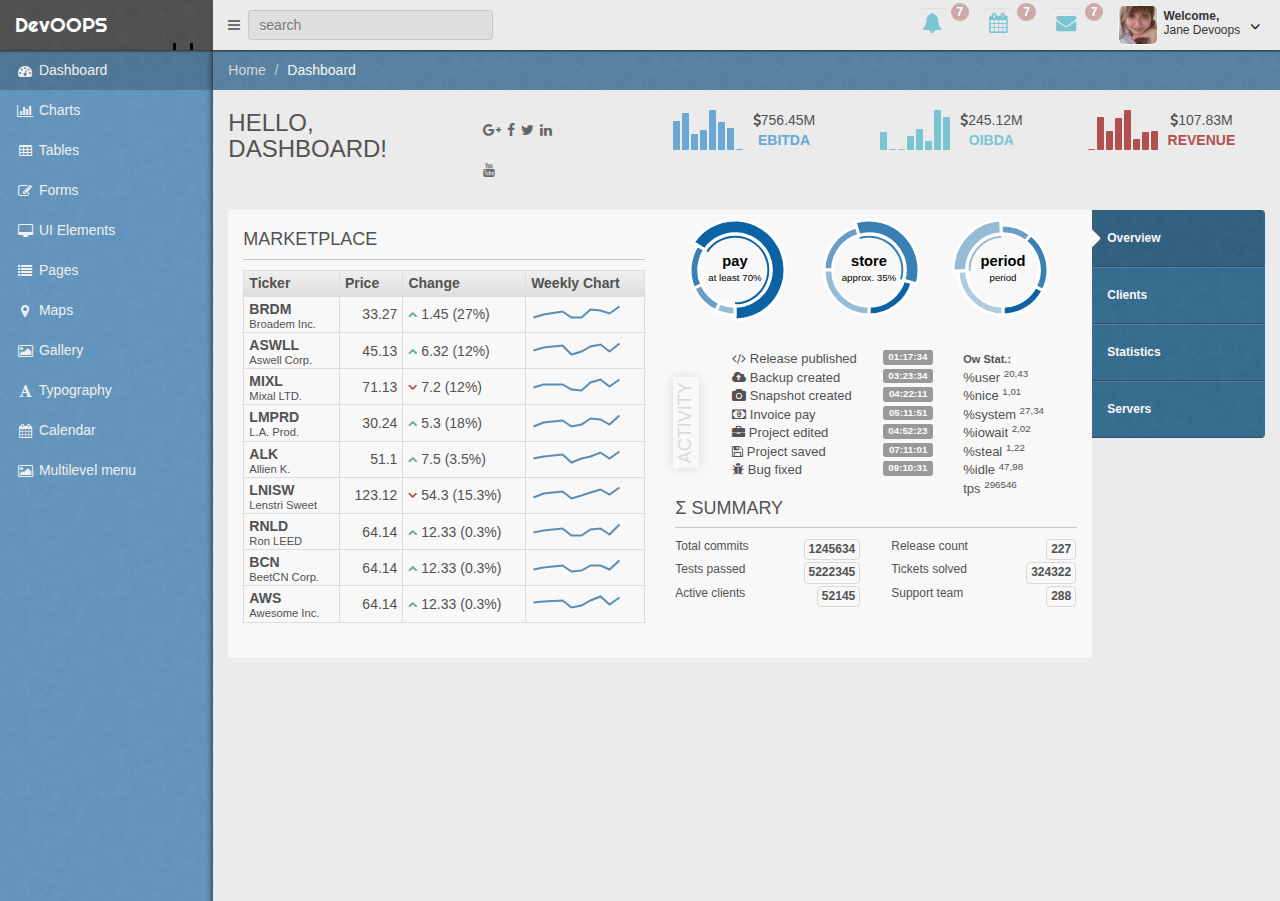
<file: example/src/main/resources/de/qyotta/fourtytwocom/api/example/devoops/index.html>
<!DOCTYPE html>
<html lang="en">
<head>
<meta charset="utf-8">
<title>DevOOPS</title>
<meta name="description" content="description">
<meta name="author" content="DevOOPS">
<meta name="viewport" content="width=device-width, initial-scale=1">
<link href="plugins/bootstrap/bootstrap.css" rel="stylesheet">
<link href="plugins/jquery-ui/jquery-ui.min.css" rel="stylesheet">
<link href="http://netdna.bootstrapcdn.com/font-awesome/4.0.3/css/font-awesome.css" rel="stylesheet">
<link href='http://fonts.googleapis.com/css?family=Righteous' rel='stylesheet' type='text/css'>
<link href="plugins/fancybox/jquery.fancybox.css" rel="stylesheet">
<link href="plugins/fullcalendar/fullcalendar.css" rel="stylesheet">
<link href="plugins/xcharts/xcharts.min.css" rel="stylesheet">
<link href="plugins/select2/select2.css" rel="stylesheet">
<link href="css/style.css" rel="stylesheet">
<!-- HTML5 shim and Respond.js IE8 support of HTML5 elements and media queries -->
<!--[if lt IE 9]>
				<script src="http://getbootstrap.com/docs-assets/js/html5shiv.js"></script>
				<script src="http://getbootstrap.com/docs-assets/js/respond.min.js"></script>
		<![endif]-->
</head>
<body>
   <!--Start Header-->
   <div id="screensaver">
      <canvas id="canvas"></canvas>
      <i class="fa fa-lock" id="screen_unlock"></i>
   </div>
   <div id="modalbox">
      <div class="devoops-modal">
         <div class="devoops-modal-header">
            <div class="modal-header-name">
               <span>Basic table</span>
            </div>
            <div class="box-icons">
               <a class="close-link"> <i class="fa fa-times"></i>
               </a>
            </div>
         </div>
         <div class="devoops-modal-inner"></div>
         <div class="devoops-modal-bottom"></div>
      </div>
   </div>
   <header class="navbar">
      <div class="container-fluid expanded-panel">
         <div class="row">
            <div id="logo" class="col-xs-12 col-sm-2">
               <a href="index.html">DevOOPS</a>
            </div>
            <div id="top-panel" class="col-xs-12 col-sm-10">
               <div class="row">
                  <div class="col-xs-8 col-sm-4">
                     <a href="#" class="show-sidebar"> <i class="fa fa-bars"></i>
                     </a>
                     <div id="search">
                        <input type="text" placeholder="search" /> <i class="fa fa-search"></i>
                     </div>
                  </div>
                  <div class="col-xs-4 col-sm-8 top-panel-right">
                     <ul class="nav navbar-nav pull-right panel-menu">
                        <li class="hidden-xs"><a href="index.html" class="modal-link"> <i class="fa fa-bell"></i> <span class="badge">7</span>
                        </a></li>
                        <li class="hidden-xs"><a class="ajax-link" href="ajax/calendar.html"> <i class="fa fa-calendar"></i> <span class="badge">7</span>
                        </a></li>
                        <li class="hidden-xs"><a href="ajax/page_messages.html" class="ajax-link"> <i class="fa fa-envelope"></i> <span class="badge">7</span>
                        </a></li>
                        <li class="dropdown"><a href="#" class="dropdown-toggle account" data-toggle="dropdown">
                              <div class="avatar">
                                 <img src="img/avatar.jpg" class="img-rounded" alt="avatar" />
                              </div> <i class="fa fa-angle-down pull-right"></i>
                              <div class="user-mini pull-right">
                                 <span class="welcome">Welcome,</span> <span>Jane Devoops</span>
                              </div>
                        </a>
                           <ul class="dropdown-menu">
                              <li><a href="#"> <i class="fa fa-user"></i> <span class="hidden-sm text">Profile</span>
                              </a></li>
                              <li><a href="ajax/page_messages.html" class="ajax-link"> <i class="fa fa-envelope"></i> <span class="hidden-sm text">Messages</span>
                              </a></li>
                              <li><a href="ajax/gallery_simple.html" class="ajax-link"> <i class="fa fa-picture-o"></i> <span class="hidden-sm text">Albums</span>
                              </a></li>
                              <li><a href="ajax/calendar.html" class="ajax-link"> <i class="fa fa-tasks"></i> <span class="hidden-sm text">Tasks</span>
                              </a></li>
                              <li><a href="#"> <i class="fa fa-cog"></i> <span class="hidden-sm text">Settings</span>
                              </a></li>
                              <li><a href="#"> <i class="fa fa-power-off"></i> <span class="hidden-sm text">Logout</span>
                              </a></li>
                           </ul></li>
                     </ul>
                  </div>
               </div>
            </div>
         </div>
      </div>
   </header>
   <!--End Header-->
   <!--Start Container-->
   <div id="main" class="container-fluid">
      <div class="row">
         <div id="sidebar-left" class="col-xs-2 col-sm-2">
            <ul class="nav main-menu">
               <li><a href="ajax/dashboard.html" class="active ajax-link"> <i class="fa fa-dashboard"></i> <span class="hidden-xs">Dashboard</span>
               </a></li>
               <li class="dropdown"><a href="#" class="dropdown-toggle"> <i class="fa fa-bar-chart-o"></i> <span class="hidden-xs">Charts</span>
               </a>
                  <ul class="dropdown-menu">
                     <li><a class="ajax-link" href="ajax/charts_xcharts.html">xCharts</a></li>
                     <li><a class="ajax-link" href="ajax/charts_flot.html">Flot Charts</a></li>
                     <li><a class="ajax-link" href="ajax/charts_google.html">Google Charts</a></li>
                     <li><a class="ajax-link" href="ajax/charts_morris.html">Morris Charts</a></li>
                     <li><a class="ajax-link" href="ajax/charts_coindesk.html">CoinDesk realtime</a></li>
                  </ul></li>
               <li class="dropdown"><a href="#" class="dropdown-toggle"> <i class="fa fa-table"></i> <span class="hidden-xs">Tables</span>
               </a>
                  <ul class="dropdown-menu">
                     <li><a class="ajax-link" href="ajax/tables_simple.html">Simple Tables</a></li>
                     <li><a class="ajax-link" href="ajax/tables_datatables.html">Data Tables</a></li>
                     <li><a class="ajax-link" href="ajax/tables_beauty.html">Beauty Tables</a></li>
                  </ul></li>
               <li class="dropdown"><a href="#" class="dropdown-toggle"> <i class="fa fa-pencil-square-o"></i> <span class="hidden-xs">Forms</span>
               </a>
                  <ul class="dropdown-menu">
                     <li><a class="ajax-link" href="ajax/forms_elements.html">Elements</a></li>
                     <li><a class="ajax-link" href="ajax/forms_layouts.html">Layouts</a></li>
                     <li><a class="ajax-link" href="ajax/forms_file_uploader.html">File Uploader</a></li>
                  </ul></li>
               <li class="dropdown"><a href="#" class="dropdown-toggle"> <i class="fa fa-desktop"></i> <span class="hidden-xs">UI Elements</span>
               </a>
                  <ul class="dropdown-menu">
                     <li><a class="ajax-link" href="ajax/ui_grid.html">Grid</a></li>
                     <li><a class="ajax-link" href="ajax/ui_buttons.html">Buttons</a></li>
                     <li><a class="ajax-link" href="ajax/ui_progressbars.html">Progress Bars</a></li>
                     <li><a class="ajax-link" href="ajax/ui_jquery-ui.html">Jquery UI</a></li>
                     <li><a class="ajax-link" href="ajax/ui_icons.html">Icons</a></li>
                  </ul></li>
               <li class="dropdown"><a href="#" class="dropdown-toggle"> <i class="fa fa-list"></i> <span class="hidden-xs">Pages</span>
               </a>
                  <ul class="dropdown-menu">
                     <li><a href="ajax/page_login.html">Login</a></li>
                     <li><a href="ajax/page_register.html">Register</a></li>
                     <li><a id="locked-screen" class="submenu" href="ajax/page_locked.html">Locked Screen</a></li>
                     <li><a class="ajax-link" href="ajax/page_contacts.html">Contacts</a></li>
                     <li><a class="ajax-link" href="ajax/page_feed.html">Feed</a></li>
                     <li><a class="ajax-link add-full" href="ajax/page_messages.html">Messages</a></li>
                     <li><a class="ajax-link" href="ajax/page_pricing.html">Pricing</a></li>
                     <li><a class="ajax-link" href="ajax/page_invoice.html">Invoice</a></li>
                     <li><a class="ajax-link" href="ajax/page_search.html">Search Results</a></li>
                     <li><a class="ajax-link" href="ajax/page_404.html">Error 404</a></li>
                     <li><a href="ajax/page_500.html">Error 500</a></li>
                  </ul></li>
               <li class="dropdown"><a href="#" class="dropdown-toggle"> <i class="fa fa-map-marker"></i> <span class="hidden-xs">Maps</span>
               </a>
                  <ul class="dropdown-menu">
                     <li><a class="ajax-link" href="ajax/maps.html">OpenStreetMap</a></li>
                     <li><a class="ajax-link" href="ajax/map_fullscreen.html">Fullscreen map</a></li>
                  </ul></li>
               <li class="dropdown"><a href="#" class="dropdown-toggle"> <i class="fa fa-picture-o"></i> <span class="hidden-xs">Gallery</span>
               </a>
                  <ul class="dropdown-menu">
                     <li><a class="ajax-link" href="ajax/gallery_simple.html">Simple Gallery</a></li>
                     <li><a class="ajax-link" href="ajax/gallery_flickr.html">Flickr Gallery</a></li>
                  </ul></li>
               <li><a class="ajax-link" href="ajax/typography.html"> <i class="fa fa-font"></i> <span class="hidden-xs">Typography</span>
               </a></li>
               <li><a class="ajax-link" href="ajax/calendar.html"> <i class="fa fa-calendar"></i> <span class="hidden-xs">Calendar</span>
               </a></li>
               <li class="dropdown"><a href="#" class="dropdown-toggle"> <i class="fa fa-picture-o"></i> <span class="hidden-xs">Multilevel menu</span>
               </a>
                  <ul class="dropdown-menu">
                     <li><a href="#">First level menu</a></li>
                     <li><a href="#">First level menu</a></li>
                     <li class="dropdown"><a href="#" class="dropdown-toggle"> <i class="fa fa-plus-square"></i> <span class="hidden-xs">Second level menu group</span>
                     </a>
                        <ul class="dropdown-menu">
                           <li><a href="#">Second level menu</a></li>
                           <li><a href="#">Second level menu</a></li>
                           <li class="dropdown"><a href="#" class="dropdown-toggle"> <i class="fa fa-plus-square"></i> <span class="hidden-xs">Three level menu group</span>
                           </a>
                              <ul class="dropdown-menu">
                                 <li><a href="#">Three level menu</a></li>
                                 <li><a href="#">Three level menu</a></li>
                                 <li class="dropdown"><a href="#" class="dropdown-toggle"> <i class="fa fa-plus-square"></i> <span class="hidden-xs">Four level menu group</span>
                                 </a>
                                    <ul class="dropdown-menu">
                                       <li><a href="#">Four level menu</a></li>
                                       <li><a href="#">Four level menu</a></li>
                                       <li class="dropdown"><a href="#" class="dropdown-toggle"> <i class="fa fa-plus-square"></i> <span class="hidden-xs">Five level menu group</span>
                                       </a>
                                          <ul class="dropdown-menu">
                                             <li><a href="#">Five level menu</a></li>
                                             <li><a href="#">Five level menu</a></li>
                                             <li class="dropdown"><a href="#" class="dropdown-toggle"> <i class="fa fa-plus-square"></i> <span class="hidden-xs">Six level menu group</span>
                                             </a>
                                                <ul class="dropdown-menu">
                                                   <li><a href="#">Six level menu</a></li>
                                                   <li><a href="#">Six level menu</a></li>
                                                </ul></li>
                                          </ul></li>
                                    </ul></li>
                                 <li><a href="#">Three level menu</a></li>
                              </ul></li>
                        </ul></li>
                  </ul></li>
            </ul>
         </div>
         <!--Start Content-->
         <div id="content" class="col-xs-12 col-sm-10">
            <div class="preloader">
               <img src="img/devoops_getdata.gif" class="devoops-getdata" alt="preloader" />
            </div>
            <div id="ajax-content"></div>
         </div>
         <!--End Content-->
      </div>
   </div>
   <!--End Container-->
   <!-- jQuery (necessary for Bootstrap's JavaScript plugins) -->
   <!--<script src="http://code.jquery.com/jquery.js"></script>-->
   <script src="plugins/jquery/jquery-2.1.0.min.js"></script>
   <script src="plugins/jquery-ui/jquery-ui.min.js"></script>
   <!-- Include all compiled plugins (below), or include individual files as needed -->
   <script src="plugins/bootstrap/bootstrap.min.js"></script>
   <script src="plugins/justified-gallery/jquery.justifiedgallery.min.js"></script>
   <script src="plugins/tinymce/tinymce.min.js"></script>
   <script src="plugins/tinymce/jquery.tinymce.min.js"></script>
   <!-- All functions for this theme + document.ready processing -->
   <script src="js/devoops.js"></script>
</body>
</html>
</file>
<file: example/src/main/resources/de/qyotta/fourtytwocom/api/example/devoops/plugins/fullcalendar/fullcalendar.css>
/*!
 * FullCalendar v2.0.0-beta2 Stylesheet
 * Docs & License: http://arshaw.com/fullcalendar/
 * (c) 2013 Adam Shaw
 */


.fc {
	direction: ltr;
	text-align: left;
	}
	
.fc table {
	border-collapse: collapse;
	border-spacing: 0;
	}
	
html .fc,
.fc table {
	font-size: 1em;
	}
	
.fc td,
.fc th {
	padding: 0;
	vertical-align: top;
	}



/* Header
------------------------------------------------------------------------*/

.fc-header td {
	white-space: nowrap;
	}

.fc-header-left {
	width: 25%;
	text-align: left;
	}
	
.fc-header-center {
	text-align: center;
	}
	
.fc-header-right {
	width: 25%;
	text-align: right;
	}
	
.fc-header-title {
	display: inline-block;
	vertical-align: top;
	}
	
.fc-header-title h2 {
	margin-top: 0;
	white-space: nowrap;
	}
	
.fc .fc-header-space {
	padding-left: 10px;
	}
	
.fc-header .fc-button {
	margin-bottom: 1em;
	vertical-align: top;
	}
	
/* buttons edges butting together */

.fc-header .fc-button {
	margin-right: -1px;
	}
	
.fc-header .fc-corner-right,  /* non-theme */
.fc-header .ui-corner-right { /* theme */
	margin-right: 0; /* back to normal */
	}
	
/* button layering (for border precedence) */
	
.fc-header .fc-state-hover,
.fc-header .ui-state-hover {
	z-index: 2;
	}
	
.fc-header .fc-state-down {
	z-index: 3;
	}

.fc-header .fc-state-active,
.fc-header .ui-state-active {
	z-index: 4;
	}
	
	
	
/* Content
------------------------------------------------------------------------*/
	
.fc-content {
	position: relative;
	z-index: 1; /* scopes all other z-index's to be inside this container */
	clear: both;
	zoom: 1; /* for IE7, gives accurate coordinates for [un]freezeContentHeight */
	}
	
.fc-view {
	position: relative;
	width: 100%;
	overflow: hidden;
	}
	
	

/* Cell Styles
------------------------------------------------------------------------*/

.fc-widget-header,    /* <th>, usually */
.fc-widget-content {  /* <td>, usually */
	border: 1px solid #ddd;
	}
	
.fc-state-highlight { /* <td> today cell */ /* TODO: add .fc-today to <th> */
	background: #fcf8e3;
	}
	
.fc-cell-overlay { /* semi-transparent rectangle while dragging */
	background: #bce8f1;
	opacity: .3;
	filter: alpha(opacity=30); /* for IE */
	}
	


/* Buttons
------------------------------------------------------------------------*/

.fc-button {
	position: relative;
	display: inline-block;
	padding: 0 .6em;
	overflow: hidden;
	height: 1.9em;
	line-height: 1.9em;
	white-space: nowrap;
	cursor: pointer;
	}
	
.fc-state-default { /* non-theme */
	border: 1px solid;
	}

.fc-state-default.fc-corner-left { /* non-theme */
	border-top-left-radius: 4px;
	border-bottom-left-radius: 4px;
	}

.fc-state-default.fc-corner-right { /* non-theme */
	border-top-right-radius: 4px;
	border-bottom-right-radius: 4px;
	}

/*
	Our default prev/next buttons use HTML entities like &lsaquo; &rsaquo; &laquo; &raquo;
	and we'll try to make them look good cross-browser.
*/

.fc-button .fc-icon {
	margin: 0 .1em;
	font-size: 2em;
	font-family: "Courier New", Courier, monospace;
	vertical-align: baseline; /* for IE7 */
	}

.fc-icon-left-single-arrow:after {
	content: "\02039";
	font-weight: bold;
	}

.fc-icon-right-single-arrow:after {
	content: "\0203A";
	font-weight: bold;
	}

.fc-icon-left-double-arrow:after {
	content: "\000AB";
	}

.fc-icon-right-double-arrow:after {
	content: "\000BB";
	}
	
/* icon (for jquery ui) */

.fc-button .ui-icon {
	position: relative;
	top: 50%;
	float: left;
	margin-top: -8px; /* we know jqui icons are always 16px tall */
	}
	
/*
  button states
  borrowed from twitter bootstrap (http://twitter.github.com/bootstrap/)
*/

.fc-state-default {
	background-color: #f5f5f5;
	background-image: -moz-linear-gradient(top, #ffffff, #e6e6e6);
	background-image: -webkit-gradient(linear, 0 0, 0 100%, from(#ffffff), to(#e6e6e6));
	background-image: -webkit-linear-gradient(top, #ffffff, #e6e6e6);
	background-image: -o-linear-gradient(top, #ffffff, #e6e6e6);
	background-image: linear-gradient(to bottom, #ffffff, #e6e6e6);
	background-repeat: repeat-x;
	border-color: #e6e6e6 #e6e6e6 #bfbfbf;
	border-color: rgba(0, 0, 0, 0.1) rgba(0, 0, 0, 0.1) rgba(0, 0, 0, 0.25);
	color: #333;
	text-shadow: 0 1px 1px rgba(255, 255, 255, 0.75);
	box-shadow: inset 0 1px 0 rgba(255, 255, 255, 0.2), 0 1px 2px rgba(0, 0, 0, 0.05);
	}

.fc-state-hover,
.fc-state-down,
.fc-state-active,
.fc-state-disabled {
	color: #333333;
	background-color: #e6e6e6;
	}

.fc-state-hover {
	color: #333333;
	text-decoration: none;
	background-position: 0 -15px;
	-webkit-transition: background-position 0.1s linear;
	   -moz-transition: background-position 0.1s linear;
	     -o-transition: background-position 0.1s linear;
	        transition: background-position 0.1s linear;
	}

.fc-state-down,
.fc-state-active {
	background-color: #cccccc;
	background-image: none;
	outline: 0;
	box-shadow: inset 0 2px 4px rgba(0, 0, 0, 0.15), 0 1px 2px rgba(0, 0, 0, 0.05);
	}

.fc-state-disabled {
	cursor: default;
	background-image: none;
	opacity: 0.65;
	filter: alpha(opacity=65);
	box-shadow: none;
	}

	

/* Global Event Styles
------------------------------------------------------------------------*/

.fc-event-container > * {
	z-index: 8;
	}

.fc-event-container > .ui-draggable-dragging,
.fc-event-container > .ui-resizable-resizing {
	z-index: 9;
	}
	 
.fc-event {
	border: 1px solid #3a87ad; /* default BORDER color */
	background-color: #3a87ad; /* default BACKGROUND color */
	color: #fff;               /* default TEXT color */
	font-size: .85em;
	cursor: default;
	}

a.fc-event {
	text-decoration: none;
	}
	
a.fc-event,
.fc-event-draggable {
	cursor: pointer;
	}
	
.fc-rtl .fc-event {
	text-align: right;
	}

.fc-event-inner {
	width: 100%;
	height: 100%;
	overflow: hidden;
	}
	
.fc-event-time,
.fc-event-title {
	padding: 0 1px;
	}
	
.fc .ui-resizable-handle {
	display: block;
	position: absolute;
	z-index: 99999;
	overflow: hidden; /* hacky spaces (IE6/7) */
	font-size: 300%;  /* */
	line-height: 50%; /* */
	}
	
	
	
/* Horizontal Events
------------------------------------------------------------------------*/

.fc-event-hori {
	border-width: 1px 0;
	margin-bottom: 1px;
	}

.fc-ltr .fc-event-hori.fc-event-start,
.fc-rtl .fc-event-hori.fc-event-end {
	border-left-width: 1px;
	border-top-left-radius: 3px;
	border-bottom-left-radius: 3px;
	}

.fc-ltr .fc-event-hori.fc-event-end,
.fc-rtl .fc-event-hori.fc-event-start {
	border-right-width: 1px;
	border-top-right-radius: 3px;
	border-bottom-right-radius: 3px;
	}
	
/* resizable */
	
.fc-event-hori .ui-resizable-e {
	top: 0           !important; /* importants override pre jquery ui 1.7 styles */
	right: -3px      !important;
	width: 7px       !important;
	height: 100%     !important;
	cursor: e-resize;
	}
	
.fc-event-hori .ui-resizable-w {
	top: 0           !important;
	left: -3px       !important;
	width: 7px       !important;
	height: 100%     !important;
	cursor: w-resize;
	}
	
.fc-event-hori .ui-resizable-handle {
	_padding-bottom: 14px; /* IE6 had 0 height */
	}
	
	
	
/* Reusable Separate-border Table
------------------------------------------------------------*/

table.fc-border-separate {
	border-collapse: separate;
	}
	
.fc-border-separate th,
.fc-border-separate td {
	border-width: 1px 0 0 1px;
	}
	
.fc-border-separate th.fc-last,
.fc-border-separate td.fc-last {
	border-right-width: 1px;
	}
	
.fc-border-separate tr.fc-last th,
.fc-border-separate tr.fc-last td {
	border-bottom-width: 1px;
	}
	
.fc-border-separate tbody tr.fc-first td,
.fc-border-separate tbody tr.fc-first th {
	border-top-width: 0;
	}
	
	

/* Month View, Basic Week View, Basic Day View
------------------------------------------------------------------------*/

.fc-grid th {
	text-align: center;
	}

.fc .fc-week-number {
	width: 22px;
	text-align: center;
	}

.fc .fc-week-number div {
	padding: 0 2px;
	}
	
.fc-grid .fc-day-number {
	float: right;
	padding: 0 2px;
	}
	
.fc-grid .fc-other-month .fc-day-number {
	opacity: 0.3;
	filter: alpha(opacity=30); /* for IE */
	/* opacity with small font can sometimes look too faded
	   might want to set the 'color' property instead
	   making day-numbers bold also fixes the problem */
	}
	
.fc-grid .fc-day-content {
	clear: both;
	padding: 2px 2px 1px; /* distance between events and day edges */
	}
	
/* event styles */
	
.fc-grid .fc-event-time {
	font-weight: bold;
	}
	
/* right-to-left */
	
.fc-rtl .fc-grid .fc-day-number {
	float: left;
	}
	
.fc-rtl .fc-grid .fc-event-time {
	float: right;
	}
	
	

/* Agenda Week View, Agenda Day View
------------------------------------------------------------------------*/

.fc-agenda table {
	border-collapse: separate;
	}
	
.fc-agenda-days th {
	text-align: center;
	}
	
.fc-agenda .fc-agenda-axis {
	width: 50px;
	padding: 0 4px;
	vertical-align: middle;
	text-align: right;
	font-weight: normal;
	}

.fc-agenda-slots .fc-agenda-axis {
	white-space: nowrap;
	}

.fc-agenda .fc-week-number {
	font-weight: bold;
	}
	
.fc-agenda .fc-day-content {
	padding: 2px 2px 1px;
	}
	
/* make axis border take precedence */
	
.fc-agenda-days .fc-agenda-axis {
	border-right-width: 1px;
	}
	
.fc-agenda-days .fc-col0 {
	border-left-width: 0;
	}
	
/* all-day area */
	
.fc-agenda-allday th {
	border-width: 0 1px;
	}
	
.fc-agenda-allday .fc-day-content {
	min-height: 34px; /* TODO: doesnt work well in quirksmode */
	_height: 34px;
	}
	
/* divider (between all-day and slots) */
	
.fc-agenda-divider-inner {
	height: 2px;
	overflow: hidden;
	}
	
.fc-widget-header .fc-agenda-divider-inner {
	background: #eee;
	}
	
/* slot rows */
	
.fc-agenda-slots th {
	border-width: 1px 1px 0;
	}
	
.fc-agenda-slots td {
	border-width: 1px 0 0;
	background: none;
	}
	
.fc-agenda-slots td div {
	height: 20px;
	}
	
.fc-agenda-slots tr.fc-slot0 th,
.fc-agenda-slots tr.fc-slot0 td {
	border-top-width: 0;
	}

.fc-agenda-slots tr.fc-minor th,
.fc-agenda-slots tr.fc-minor td {
	border-top-style: dotted;
	}
	
.fc-agenda-slots tr.fc-minor th.ui-widget-header {
	*border-top-style: solid; /* doesn't work with background in IE6/7 */
	}
	


/* Vertical Events
------------------------------------------------------------------------*/

.fc-event-vert {
	border-width: 0 1px;
	}

.fc-event-vert.fc-event-start {
	border-top-width: 1px;
	border-top-left-radius: 3px;
	border-top-right-radius: 3px;
	}

.fc-event-vert.fc-event-end {
	border-bottom-width: 1px;
	border-bottom-left-radius: 3px;
	border-bottom-right-radius: 3px;
	}
	
.fc-event-vert .fc-event-time {
	white-space: nowrap;
	font-size: 10px;
	}

.fc-event-vert .fc-event-inner {
	position: relative;
	z-index: 2;
	}
	
.fc-event-vert .fc-event-bg { /* makes the event lighter w/ a semi-transparent overlay  */
	position: absolute;
	z-index: 1;
	top: 0;
	left: 0;
	width: 100%;
	height: 100%;
	background: #fff;
	opacity: .25;
	filter: alpha(opacity=25);
	}
	
.fc .ui-draggable-dragging .fc-event-bg, /* TODO: something nicer like .fc-opacity */
.fc-select-helper .fc-event-bg {
	display: none\9; /* for IE6/7/8. nested opacity filters while dragging don't work */
	}
	
/* resizable */
	
.fc-event-vert .ui-resizable-s {
	bottom: 0        !important; /* importants override pre jquery ui 1.7 styles */
	width: 100%      !important;
	height: 8px      !important;
	overflow: hidden !important;
	line-height: 8px !important;
	font-size: 11px  !important;
	font-family: monospace;
	text-align: center;
	cursor: s-resize;
	}
	
.fc-agenda .ui-resizable-resizing { /* TODO: better selector */
	_overflow: hidden;
	}
</file>
<file: example/src/main/resources/de/qyotta/fourtytwocom/api/example/devoops/plugins/select2/select2.css>
/*
Version: 3.4.5 Timestamp: Mon Nov  4 08:22:42 PST 2013
*/
.select2-container {
    margin: 0;
    position: relative;
    display: inline-block;
    /* inline-block for ie7 */
    zoom: 1;
    *display: inline;
    vertical-align: middle;
}

.select2-container,
.select2-drop,
.select2-search,
.select2-search input {
  /*
    Force border-box so that % widths fit the parent
    container without overlap because of margin/padding.

    More Info : http://www.quirksmode.org/css/box.html
  */
  -webkit-box-sizing: border-box; /* webkit */
     -moz-box-sizing: border-box; /* firefox */
          box-sizing: border-box; /* css3 */
}

.select2-container .select2-choice {
    display: block;
    height: 26px;
    padding: 0 0 0 8px;
    overflow: hidden;
    position: relative;

    border: 1px solid #aaa;
    white-space: nowrap;
    line-height: 26px;
    color: #444;
    text-decoration: none;

    border-radius: 4px;

    background-clip: padding-box;

    -webkit-touch-callout: none;
      -webkit-user-select: none;
         -moz-user-select: none;
          -ms-user-select: none;
              user-select: none;

    background-color: #fff;
    background-image: -webkit-gradient(linear, left bottom, left top, color-stop(0, #eee), color-stop(0.5, #fff));
    background-image: -webkit-linear-gradient(center bottom, #eee 0%, #fff 50%);
    background-image: -moz-linear-gradient(center bottom, #eee 0%, #fff 50%);
    filter: progid:DXImageTransform.Microsoft.gradient(startColorstr = '#ffffff', endColorstr = '#eeeeee', GradientType = 0);
    background-image: linear-gradient(top, #fff 0%, #eee 50%);
}

.select2-container.select2-drop-above .select2-choice {
    border-bottom-color: #aaa;

    border-radius: 0 0 4px 4px;

    background-image: -webkit-gradient(linear, left bottom, left top, color-stop(0, #eee), color-stop(0.9, #fff));
    background-image: -webkit-linear-gradient(center bottom, #eee 0%, #fff 90%);
    background-image: -moz-linear-gradient(center bottom, #eee 0%, #fff 90%);
    filter: progid:DXImageTransform.Microsoft.gradient(startColorstr='#ffffff', endColorstr='#eeeeee', GradientType=0);
    background-image: linear-gradient(top, #eee 0%, #fff 90%);
}

.select2-container.select2-allowclear .select2-choice .select2-chosen {
    margin-right: 42px;
}

.select2-container .select2-choice > .select2-chosen {
    margin-right: 26px;
    display: block;
    overflow: hidden;

    white-space: nowrap;

    text-overflow: ellipsis;
}

.select2-container .select2-choice abbr {
    display: none;
    width: 12px;
    height: 12px;
    position: absolute;
    right: 24px;
    top: 8px;

    font-size: 1px;
    text-decoration: none;

    border: 0;
    background: url('select2.png') right top no-repeat;
    cursor: pointer;
    outline: 0;
}

.select2-container.select2-allowclear .select2-choice abbr {
    display: inline-block;
}

.select2-container .select2-choice abbr:hover {
    background-position: right -11px;
    cursor: pointer;
}

.select2-drop-mask {
    border: 0;
    margin: 0;
    padding: 0;
    position: fixed;
    left: 0;
    top: 0;
    min-height: 100%;
    min-width: 100%;
    height: auto;
    width: auto;
    opacity: 0;
    z-index: 9998;
    /* styles required for IE to work */
    background-color: #fff;
    filter: alpha(opacity=0);
}

.select2-drop {
    width: 100%;
    margin-top: -1px;
    position: absolute;
    z-index: 9999;
    top: 100%;

    background: #fff;
    color: #000;
    border: 1px solid #aaa;
    border-top: 0;

    border-radius: 0 0 4px 4px;

    -webkit-box-shadow: 0 4px 5px rgba(0, 0, 0, .15);
            box-shadow: 0 4px 5px rgba(0, 0, 0, .15);
}

.select2-drop-auto-width {
    border-top: 1px solid #aaa;
    width: auto;
}

.select2-drop-auto-width .select2-search {
    padding-top: 4px;
}

.select2-drop.select2-drop-above {
    margin-top: 1px;
    border-top: 1px solid #aaa;
    border-bottom: 0;

    border-radius: 4px 4px 0 0;

    -webkit-box-shadow: 0 -4px 5px rgba(0, 0, 0, .15);
            box-shadow: 0 -4px 5px rgba(0, 0, 0, .15);
}

.select2-drop-active {
    border: 1px solid #5897fb;
    border-top: none;
}

.select2-drop.select2-drop-above.select2-drop-active {
    border-top: 1px solid #5897fb;
}

.select2-container .select2-choice .select2-arrow {
    display: inline-block;
    width: 18px;
    height: 100%;
    position: absolute;
    right: 0;
    top: 0;

    border-left: 1px solid #aaa;
    border-radius: 0 4px 4px 0;

    background-clip: padding-box;

    background: #ccc;
    background-image: -webkit-gradient(linear, left bottom, left top, color-stop(0, #ccc), color-stop(0.6, #eee));
    background-image: -webkit-linear-gradient(center bottom, #ccc 0%, #eee 60%);
    background-image: -moz-linear-gradient(center bottom, #ccc 0%, #eee 60%);
    filter: progid:DXImageTransform.Microsoft.gradient(startColorstr = '#eeeeee', endColorstr = '#cccccc', GradientType = 0);
    background-image: linear-gradient(top, #ccc 0%, #eee 60%);
}

.select2-container .select2-choice .select2-arrow b {
    display: block;
    width: 100%;
    height: 100%;
    background: url('select2.png') no-repeat 0 1px;
}

.select2-search {
    display: inline-block;
    width: 100%;
    min-height: 26px;
    margin: 0;
    padding-left: 4px;
    padding-right: 4px;

    position: relative;
    z-index: 10000;

    white-space: nowrap;
}

.select2-search input {
    width: 100%;
    height: auto !important;
    min-height: 26px;
    padding: 4px 20px 4px 5px;
    margin: 0;

    outline: 0;
    font-family: sans-serif;
    font-size: 1em;

    border: 1px solid #aaa;
    border-radius: 0;

    -webkit-box-shadow: none;
            box-shadow: none;

    background: #fff url('select2.png') no-repeat 100% -22px;
    background: url('select2.png') no-repeat 100% -22px, -webkit-gradient(linear, left bottom, left top, color-stop(0.85, #fff), color-stop(0.99, #eee));
    background: url('select2.png') no-repeat 100% -22px, -webkit-linear-gradient(center bottom, #fff 85%, #eee 99%);
    background: url('select2.png') no-repeat 100% -22px, -moz-linear-gradient(center bottom, #fff 85%, #eee 99%);
    background: url('select2.png') no-repeat 100% -22px, linear-gradient(top, #fff 85%, #eee 99%);
}

.select2-drop.select2-drop-above .select2-search input {
    margin-top: 4px;
}

.select2-search input.select2-active {
    background: #fff url('select2-spinner.gif') no-repeat 100%;
    background: url('select2-spinner.gif') no-repeat 100%, -webkit-gradient(linear, left bottom, left top, color-stop(0.85, #fff), color-stop(0.99, #eee));
    background: url('select2-spinner.gif') no-repeat 100%, -webkit-linear-gradient(center bottom, #fff 85%, #eee 99%);
    background: url('select2-spinner.gif') no-repeat 100%, -moz-linear-gradient(center bottom, #fff 85%, #eee 99%);
    background: url('select2-spinner.gif') no-repeat 100%, linear-gradient(top, #fff 85%, #eee 99%);
}

.select2-container-active .select2-choice,
.select2-container-active .select2-choices {
    border: 1px solid #5897fb;
    outline: none;

    -webkit-box-shadow: 0 0 5px rgba(0, 0, 0, .3);
            box-shadow: 0 0 5px rgba(0, 0, 0, .3);
}

.select2-dropdown-open .select2-choice {
    border-bottom-color: transparent;
    -webkit-box-shadow: 0 1px 0 #fff inset;
            box-shadow: 0 1px 0 #fff inset;

    border-bottom-left-radius: 0;
    border-bottom-right-radius: 0;

    background-color: #eee;
    background-image: -webkit-gradient(linear, left bottom, left top, color-stop(0, #fff), color-stop(0.5, #eee));
    background-image: -webkit-linear-gradient(center bottom, #fff 0%, #eee 50%);
    background-image: -moz-linear-gradient(center bottom, #fff 0%, #eee 50%);
    filter: progid:DXImageTransform.Microsoft.gradient(startColorstr='#eeeeee', endColorstr='#ffffff', GradientType=0);
    background-image: linear-gradient(top, #fff 0%, #eee 50%);
}

.select2-dropdown-open.select2-drop-above .select2-choice,
.select2-dropdown-open.select2-drop-above .select2-choices {
    border: 1px solid #5897fb;
    border-top-color: transparent;

    background-image: -webkit-gradient(linear, left top, left bottom, color-stop(0, #fff), color-stop(0.5, #eee));
    background-image: -webkit-linear-gradient(center top, #fff 0%, #eee 50%);
    background-image: -moz-linear-gradient(center top, #fff 0%, #eee 50%);
    filter: progid:DXImageTransform.Microsoft.gradient(startColorstr='#eeeeee', endColorstr='#ffffff', GradientType=0);
    background-image: linear-gradient(bottom, #fff 0%, #eee 50%);
}

.select2-dropdown-open .select2-choice .select2-arrow {
    background: transparent;
    border-left: none;
    filter: none;
}
.select2-dropdown-open .select2-choice .select2-arrow b {
    background-position: -18px 1px;
}

/* results */
.select2-results {
    max-height: 200px;
    padding: 0 0 0 4px;
    margin: 4px 4px 4px 0;
    position: relative;
    overflow-x: hidden;
    overflow-y: auto;
    -webkit-tap-highlight-color: rgba(0, 0, 0, 0);
}

.select2-results ul.select2-result-sub {
    margin: 0;
    padding-left: 0;
}

.select2-results ul.select2-result-sub > li .select2-result-label { padding-left: 20px }
.select2-results ul.select2-result-sub ul.select2-result-sub > li .select2-result-label { padding-left: 40px }
.select2-results ul.select2-result-sub ul.select2-result-sub ul.select2-result-sub > li .select2-result-label { padding-left: 60px }
.select2-results ul.select2-result-sub ul.select2-result-sub ul.select2-result-sub ul.select2-result-sub > li .select2-result-label { padding-left: 80px }
.select2-results ul.select2-result-sub ul.select2-result-sub ul.select2-result-sub ul.select2-result-sub ul.select2-result-sub > li .select2-result-label { padding-left: 100px }
.select2-results ul.select2-result-sub ul.select2-result-sub ul.select2-result-sub ul.select2-result-sub ul.select2-result-sub ul.select2-result-sub > li .select2-result-label { padding-left: 110px }
.select2-results ul.select2-result-sub ul.select2-result-sub ul.select2-result-sub ul.select2-result-sub ul.select2-result-sub ul.select2-result-sub ul.select2-result-sub > li .select2-result-label { padding-left: 120px }

.select2-results li {
    list-style: none;
    display: list-item;
    background-image: none;
}

.select2-results li.select2-result-with-children > .select2-result-label {
    font-weight: bold;
}

.select2-results .select2-result-label {
    padding: 3px 7px 4px;
    margin: 0;
    cursor: pointer;

    min-height: 1em;

    -webkit-touch-callout: none;
      -webkit-user-select: none;
         -moz-user-select: none;
          -ms-user-select: none;
              user-select: none;
}

.select2-results .select2-highlighted {
    background: #3875d7;
    color: #fff;
}

.select2-results li em {
    background: #feffde;
    font-style: normal;
}

.select2-results .select2-highlighted em {
    background: transparent;
}

.select2-results .select2-highlighted ul {
    background: #fff;
    color: #000;
}


.select2-results .select2-no-results,
.select2-results .select2-searching,
.select2-results .select2-selection-limit {
    background: #f4f4f4;
    display: list-item;
}

/*
disabled look for disabled choices in the results dropdown
*/
.select2-results .select2-disabled.select2-highlighted {
    color: #666;
    background: #f4f4f4;
    display: list-item;
    cursor: default;
}
.select2-results .select2-disabled {
  background: #f4f4f4;
  display: list-item;
  cursor: default;
}

.select2-results .select2-selected {
    display: none;
}

.select2-more-results.select2-active {
    background: #f4f4f4 url('select2-spinner.gif') no-repeat 100%;
}

.select2-more-results {
    background: #f4f4f4;
    display: list-item;
}

/* disabled styles */

.select2-container.select2-container-disabled .select2-choice {
    background-color: #f4f4f4;
    background-image: none;
    border: 1px solid #ddd;
    cursor: default;
}

.select2-container.select2-container-disabled .select2-choice .select2-arrow {
    background-color: #f4f4f4;
    background-image: none;
    border-left: 0;
}

.select2-container.select2-container-disabled .select2-choice abbr {
    display: none;
}


/* multiselect */

.select2-container-multi .select2-choices {
    height: auto !important;
    height: 1%;
    margin: 0;
    padding: 0;
    position: relative;

    border: 1px solid #aaa;
    cursor: text;
    overflow: hidden;

    background-color: #fff;
    background-image: -webkit-gradient(linear, 0% 0%, 0% 100%, color-stop(1%, #eee), color-stop(15%, #fff));
    background-image: -webkit-linear-gradient(top, #eee 1%, #fff 15%);
    background-image: -moz-linear-gradient(top, #eee 1%, #fff 15%);
    background-image: linear-gradient(top, #eee 1%, #fff 15%);
}

.select2-locked {
  padding: 3px 5px 3px 5px !important;
}

.select2-container-multi .select2-choices {
    min-height: 26px;
}

.select2-container-multi.select2-container-active .select2-choices {
    border: 1px solid #5897fb;
    outline: none;

    -webkit-box-shadow: 0 0 5px rgba(0, 0, 0, .3);
            box-shadow: 0 0 5px rgba(0, 0, 0, .3);
}
.select2-container-multi .select2-choices li {
    float: left;
    list-style: none;
}
.select2-container-multi .select2-choices .select2-search-field {
    margin: 0;
    padding: 0;
    white-space: nowrap;
}

.select2-container-multi .select2-choices .select2-search-field input {
    padding: 5px;
    margin: 1px 0;

    font-family: sans-serif;
    font-size: 100%;
    color: #666;
    outline: 0;
    border: 0;
    -webkit-box-shadow: none;
            box-shadow: none;
    background: transparent !important;
}

.select2-container-multi .select2-choices .select2-search-field input.select2-active {
    background: #fff url('select2-spinner.gif') no-repeat 100% !important;
}

.select2-default {
    color: #999 !important;
}

.select2-container-multi .select2-choices .select2-search-choice {
    padding: 3px 5px 3px 18px;
    margin: 3px 0 3px 5px;
    position: relative;

    line-height: 13px;
    color: #333;
    cursor: default;
    border: 1px solid #aaaaaa;

    border-radius: 3px;

    -webkit-box-shadow: 0 0 2px #fff inset, 0 1px 0 rgba(0, 0, 0, 0.05);
            box-shadow: 0 0 2px #fff inset, 0 1px 0 rgba(0, 0, 0, 0.05);

    background-clip: padding-box;

    -webkit-touch-callout: none;
      -webkit-user-select: none;
         -moz-user-select: none;
          -ms-user-select: none;
              user-select: none;

    background-color: #e4e4e4;
    filter: progid:DXImageTransform.Microsoft.gradient(startColorstr='#eeeeee', endColorstr='#f4f4f4', GradientType=0);
    background-image: -webkit-gradient(linear, 0% 0%, 0% 100%, color-stop(20%, #f4f4f4), color-stop(50%, #f0f0f0), color-stop(52%, #e8e8e8), color-stop(100%, #eee));
    background-image: -webkit-linear-gradient(top, #f4f4f4 20%, #f0f0f0 50%, #e8e8e8 52%, #eee 100%);
    background-image: -moz-linear-gradient(top, #f4f4f4 20%, #f0f0f0 50%, #e8e8e8 52%, #eee 100%);
    background-image: linear-gradient(top, #f4f4f4 20%, #f0f0f0 50%, #e8e8e8 52%, #eee 100%);
}
.select2-container-multi .select2-choices .select2-search-choice .select2-chosen {
    cursor: default;
}
.select2-container-multi .select2-choices .select2-search-choice-focus {
    background: #d4d4d4;
}

.select2-search-choice-close {
    display: block;
    width: 12px;
    height: 13px;
    position: absolute;
    right: 3px;
    top: 4px;

    font-size: 1px;
    outline: none;
    background: url('select2.png') right top no-repeat;
}

.select2-container-multi .select2-search-choice-close {
    left: 3px;
}

.select2-container-multi .select2-choices .select2-search-choice .select2-search-choice-close:hover {
  background-position: right -11px;
}
.select2-container-multi .select2-choices .select2-search-choice-focus .select2-search-choice-close {
    background-position: right -11px;
}

/* disabled styles */
.select2-container-multi.select2-container-disabled .select2-choices {
    background-color: #f4f4f4;
    background-image: none;
    border: 1px solid #ddd;
    cursor: default;
}

.select2-container-multi.select2-container-disabled .select2-choices .select2-search-choice {
    padding: 3px 5px 3px 5px;
    border: 1px solid #ddd;
    background-image: none;
    background-color: #f4f4f4;
}

.select2-container-multi.select2-container-disabled .select2-choices .select2-search-choice .select2-search-choice-close {    display: none;
    background: none;
}
/* end multiselect */


.select2-result-selectable .select2-match,
.select2-result-unselectable .select2-match {
    text-decoration: underline;
}

.select2-offscreen, .select2-offscreen:focus {
    clip: rect(0 0 0 0) !important;
    width: 1px !important;
    height: 1px !important;
    border: 0 !important;
    margin: 0 !important;
    padding: 0 !important;
    overflow: hidden !important;
    position: absolute !important;
    outline: 0 !important;
    left: 0px !important;
    top: 0px !important;
}

.select2-display-none {
    display: none;
}

.select2-measure-scrollbar {
    position: absolute;
    top: -10000px;
    left: -10000px;
    width: 100px;
    height: 100px;
    overflow: scroll;
}
/* Retina-ize icons */

@media only screen and (-webkit-min-device-pixel-ratio: 1.5), only screen and (min-resolution: 144dpi)  {
  .select2-search input, .select2-search-choice-close, .select2-container .select2-choice abbr, .select2-container .select2-choice .select2-arrow b {
      background-image: url('select2x2.png') !important;
      background-repeat: no-repeat !important;
      background-size: 60px 40px !important;
  }
  .select2-search input {
      background-position: 100% -21px !important;
  }
}
</file>
<file: example/src/main/resources/de/qyotta/fourtytwocom/api/example/devoops/css/style.css>
body {
  color: #525252;
  background: #6AA6D6 url(../img/devoops_pattern_b10.png) 0 0 repeat;
}
.body-expanded, .modal-open {
  overflow-y:hidden;
  margin-right: 15px;
}
.body-expanded .expanded-panel, .fancybox-margin .expanded-panel, .modal-open .expanded-panel {
  margin-right: 15px;
}
.body-screensaver {
  overflow: hidden;
}
h1, .h1, h2, .h2, h3, .h3 {
  margin:0;
}
#logo {
  position:relative;
  background: #525252 url(../img/devoops_pattern_b10.png) 0 0 repeat;
}
#logo a {
  color: #fff;
  font-family: 'Righteous', cursive;
  display: block;
  font-size: 20px;
  line-height: 50px;
  background: url(../img/logo.png) right 42px no-repeat;
  -webkit-transition: 0.5s;
  -moz-transition: 0.5s;
  -o-transition: 0.5s;
  transition: 0.5s;
}
#logo a:hover {
  background-position: right 25px;
  text-decoration: none;
}
.navbar {
  margin: 0;
  border: 0;
  position: fixed;
  top:0;
  left: 0;
  width:100%;
  -webkit-border-radius: 0;
  -moz-border-radius: 0;
  border-radius: 0;
  box-shadow: 0 1px 2px #272727;
  z-index: 2000;
}
.body-expanded .navbar {
  z-index: 9;
}
a.show-sidebar {
  float: left;
  color:#6d6d6d;
  -webkit-transition: 0.2s;
  -moz-transition: 0.2s;
  -o-transition: 0.2s;
  transition: 0.2s;
}
a.show-sidebar:hover {
  color:#000;
}
#sidebar-left {
  position:relative;
  z-index: inherit;
  padding-bottom: 3000px !important;
  margin-bottom: -3000px !important;
  background: #6AA6D6 url(../img/devoops_pattern_b10.png) 0 0 repeat;
  -webkit-transition: 0.2s;
  -moz-transition: 0.2s;
  -o-transition: 0.2s;
  transition: 0.2s;
}
#content {
  position: relative;
  z-index: 10;
  background: #ebebeb;
  box-shadow: 0 0 6px #131313;
  padding-bottom: 3000px !important;
  margin-bottom: -2980px !important;
  overflow: hidden;
  -webkit-transition: 0.2s;
  -moz-transition: 0.2s;
  -o-transition: 0.2s;
  transition: 0.2s;
}
.full-content {
  overflow: hidden;
  padding: 0;
  margin: 0;
}
.nav.main-menu, .nav.msg-menu {
  margin:0 -15px;
}
.nav.main-menu > li > a, .nav.msg-menu > li > a {
  text-align: center;
  color:#f0f0f0;
  min-height: 40px;
  -webkit-transition: 0.2s;
  -moz-transition: 0.2s;
  -o-transition: 0.2s;
  transition: 0.2s;
}
.nav .open > a, .nav .open > a:hover, .nav .open > a:focus {
  background:rgba(0, 0, 0, 0.1);
}
.nav.main-menu > li > a:hover, .nav.main-menu > li > a:focus, .nav.main-menu > li.active > a, .nav.main-menu .open > a, .nav.main-menu .open > a:hover, .nav.main-menu .open > a:focus, .dropdown-menu > li > a:focus, .dropdown-menu > li > a:hover, .dropdown-menu > li.active > a,
.nav.msg-menu > li > a:hover, .nav.msg-menu > li > a:focus, .nav.msg-menu > li.active > a, .nav.msg-menu .open > a, .nav.msg-menu .open > a:hover, .nav.msg-menu .open > a:focus {
  background:rgba(0, 0, 0, 0.1);
  color:#f0f0f0;
}
.nav.main-menu a.active, .nav.msg-menu a.active {
  background:rgba(0, 0, 0, 0.2);
}
.nav.main-menu a.active:hover, .nav.msg-menu a.active:hover {
  background:rgba(0, 0, 0, 0.2);
}
.nav.main-menu a.active-parent, .nav.msg-menu a.active-parent {
  background: rgba(0, 0, 0, 0.3);
}
.nav.main-menu a.active-parent:hover, .nav.msg-menu a.active-parent:hover {
  background: rgba(0, 0, 0, 0.3);
}
.nav.main-menu > li > a > i, .nav.msg-menu > li > a > i {
  font-size: 18px;
  width: auto;
  display: block;
  text-align: center;
  vertical-align: middle;
}
.main-menu .dropdown-menu {
  position: absolute;
  z-index: 2001;
  left: 100%;
  top: 0;
  float: none;
  margin: 0;
  border: 0;
  -webkit-border-radius: 0 4px 4px 0;
  -moz-border-radius: 0 4px 4px 0;
  border-radius: 0 4px 4px 0;
  padding: 0;
  background: #6AA6D6 url(../img/devoops_pattern_b10.png) 0 0 repeat;
  box-shadow: none;
  visibility:hidden;
}
.main-menu .active-parent:hover + .dropdown-menu {
  visibility:visible;
}
.main-menu .active-parent + .dropdown-menu:hover {
  visibility:visible;
}
.main-menu .dropdown-menu > li > a {
  padding:9px 15px 9px 40px;
  color:#f0f0f0;
}
.main-menu .dropdown-menu > li:first-child > a {
  -webkit-border-radius: 0 4px 0 0;
  -moz-border-radius: 0 4px 0 0;
  border-radius: 0 4px 0 0;
}
.main-menu .dropdown-menu > li:last-child > a {
  -webkit-border-radius: 0 0 4px 0;
  -moz-border-radius: 0 0 4px 0;
  border-radius: 0 0 4px 0;
}
#top-panel {
  line-height: 50px;
  height: 50px;
  background: #ebebeb;
}
#main {
  margin-top: 50px;
  min-height: 800px;
  overflow: hidden;
}
#search {
  position: relative;
  margin-left: 20px;
}
#search > input {
  width: 80%;
  background: #dfdfdf;
  border: 1px solid #C7C7C7;
  text-shadow:0 1px 1px #EEE;
  -webkit-border-radius: 3px;
  -moz-border-radius: 3px;
  border-radius: 3px;
  color: #686868;
  line-height: 1em;
  height: 30px;
  padding: 0 35px 0 10px;
  -webkit-transition: 0.2s;
  -moz-transition: 0.2s;
  -o-transition: 0.2s;
  transition: 0.2s;
}
#search > input + i {
  opacity:0;
  position: absolute;
  top: 18px;
  right: 10px;
  color: #fff;
  -webkit-transition: 0.4s;
  -moz-transition: 0.4s;
  -o-transition: 0.4s;
  transition: 0.4s;
}
#search > input:focus {
  width:100%;
  outline:none;
}
#search > input:focus + i {
  opacity:1;
}
.panel-menu {
  margin: 0;
}
.top-panel-right {
  padding-left: 0;
}
.panel-menu > li > a {
  padding: 0 5px 0 10px;
  line-height: 50px;
}
.panel-menu > li > a:hover {
  background: none;
}
.panel-menu a.account {
  height: 50px;
  padding: 5px 0 5px 10px;
  line-height: 18px;
}
.panel-menu i {
  margin-top: 8px;
  padding: 5px;
  font-size: 20px;
  color: #7BC5D3;
  line-height: 1em;
  vertical-align: top;
  -webkit-border-radius: 4px;
  -moz-border-radius: 4px;
  border-radius: 4px;
  -webkit-box-shadow: inset 0 1px 1px rgba(0, 0, 0, .05);
  box-shadow: inset 0 1px 1px rgba(0, 0, 0, .05);
  -webkit-transition: 0.2s;
  -moz-transition: 0.2s;
  -o-transition: 0.2s;
  transition: 0.2s;
}
.panel-menu > li > a:hover > i {
  background: #f5f5f5;
}
.panel-menu i.pull-right {
  color: #000;
  border: 0;
  box-shadow: none;
  font-size: 16px;
  background: none !important;
}
.panel-menu .badge {
  margin-top: 3px;
  padding: 3px 6px;
  vertical-align: top;
  background: #CEA9A9;
}
.avatar {
  width: 40px;
  float: left;
  margin-right: 5px;
}
.avatar > img {
  width:40px;
  height:40px;
  border: 1px solid #F8F8F8;
}
.user-mini > span {
  display: block;
  font-size: 12px;
  color:#363636;
  margin-bottom: -4px;
}
.user-mini > span.welcome {
  font-weight: bold;
  margin-top: 2px;
}
.panel-menu .dropdown-menu {
  position: absolute !important;
  background: rgba(0, 0, 0, 0.7) !important;
  padding: 0;
  border: 0;
  right: 0;
  left: auto;
  min-width: 100%;
}
.panel-menu .dropdown-menu > li > a {
  padding:5px 10px !important;
  color:#f0f0f0;
}
.panel-menu .dropdown-menu > li > a > i {
  border: 0;
  padding: 0;
  margin: 0;
  font-size: 14px;
  width: 20px;
  display: inline-block;
  text-align: center;
  vertical-align: middle;
}
.well {
  padding:15px;
}
.box {
  display: block;
  z-index: 1999;
  position: relative;
  border: 1px solid #f8f8f8;
  box-shadow: 0 0 4px #D8D8D8;
  background: transparent;
  margin-bottom: 20px;
  -webkit-border-radius: 3px;
  -moz-border-radius: 3px;
  border-radius: 3px;
}
.full-content .box {
  border: 0;
  margin-bottom: 0;
  -webkit-border-radius: 0;
  -moz-border-radius: 0;
  border-radius: 0;
}
.box-header {
  -webkit-border-radius: 3px 3px 0 0;
  -moz-border-radius: 3px 3px 0 0;
  border-radius: 3px 3px 0 0;
  color: #363636;
  font-size: 16px;
  position:relative;
  overflow: hidden;
  background: #f5f5f5;
  border-bottom: 1px solid #E4E4E4;
  height: 28px;
}
.box-name, .modal-header-name {
  padding-left: 15px;
  line-height: 28px;
}
.box-name:hover {
  cursor: move;
}
.box-name > i {
  margin-right:5px;
}
.box-icons {
  position: absolute;
  top:0;
  right:0;
  z-index: 9;
}
.no-move {
  display: none;
}
.expanded .no-move {
  position: absolute;
  top:0;
  left: 0;
  width:100%;
  height: 100%;
  z-index: 1;
  display: block;
}
.box-content {
  position: relative;
  -webkit-border-radius: 0 0 3px 3px;
  -moz-border-radius: 0 0 3px 3px;
  border-radius: 0 0 3px 3px;
  padding: 15px;
  background: #FCFCFC;
}
.box-content.dropbox, .box-content.sortablebox {
  overflow: hidden;
}
.full-content .box-content {
  height: 100%;
  position: absolute;
  width: 100%;
  left: 0;
  top: 0;
}
.box-icons a {
  cursor: pointer;
  text-decoration: none !important;
  border-left: 1px solid #fafafa;
  height: 26px;
  line-height: 26px;
  width: 28px;
  display: block;
  float: left;
  text-align: center;
  color: #b8b8b8 !important;
  -webkit-transition: 0.2s;
  -moz-transition: 0.2s;
  -o-transition: 0.2s;
  transition: 0.2s;
}
.box-icons a.beauty-table-to-json {
  width: auto;
  padding: 0 10px;
  font-size: 14px;
}
.box-icons a:hover {
  box-shadow:inset 0 0 1px 0 #CECECE;
}
.expanded a.close-link {
  display:none;
}
#sidebar-left.col-xs-2 {
  opacity: 0;
  width: 0%;
  padding: 0;
}
.sidebar-show #sidebar-left.col-xs-2 {
  opacity: 1;
  width: 16.666666666666664%;
  padding: 0 15px;
}
.sidebar-show #content.col-xs-12 {
  opacity: 1;
  width: 83.33333333333334%;
}
.expanded {
  overflow-y:scroll;
  border: 0;
  z-index: 3000 !important;
  position: fixed;
  width: 100%;
  height: 100%;
  top: 0;
  left: 0;
  padding: 0px;
  background: rgba(0, 0, 0, 0.2);
  -webkit-transition: 0.2s;
  -moz-transition: 0.2s;
  -o-transition: 0.2s;
  transition: 0.2s;
}
.expanded-padding {
  background: rgba(0, 0, 0, 0.7);
  padding:50px;
  -webkit-transition: 0.2s;
  -moz-transition: 0.2s;
  -o-transition: 0.2s;
  transition: 0.2s;
}
.no-padding {
  padding:0 !important;
}
.padding-15 {
  padding:15px !important;
}
.no-padding .table-bordered {
  border:0;
  margin:0;
}
.no-padding .table-bordered thead tr th:first-child, .no-padding .table-bordered tbody tr th:first-child, .no-padding .table-bordered tfoot tr th:first-child, .no-padding .table-bordered thead tr td:first-child, .no-padding .table-bordered tbody tr td:first-child, .no-padding .table-bordered tfoot tr td:first-child {
  border-left: 0px !important;
}
.no-padding .table-bordered thead tr th:last-child, .no-padding .table-bordered tbody tr th:last-child, .no-padding .table-bordered tfoot tr th:last-child, .no-padding .table-bordered thead tr td:last-child, .no-padding .table-bordered tbody tr td:last-child, .no-padding .table-bordered tfoot tr td:last-child {
  border-right: 0px !important;
}
.table-heading thead tr {
  background-color: #f0f0f0;
  background-image: -webkit-linear-gradient(top, #f0f0f0, #dfdfdf);
  background-image:    -moz-linear-gradient(top, #f0f0f0, #dfdfdf);
  background-image:     -ms-linear-gradient(top, #f0f0f0, #dfdfdf);
  background-image:      -o-linear-gradient(top, #f0f0f0, #dfdfdf);
  background-image:         linear-gradient(to bottom, #f0f0f0, #dfdfdf);
}
table.no-border-bottom tr:last-child td {
  border-bottom:0;
}
.dataTables_wrapper {
  overflow: hidden;
}
.dataTables_wrapper table.table {
  clear: both;
  max-width: inherit;
  margin-bottom: 0;
}
.table-datatable *, .table-datatable :after, .table-datatable :before {
  margin: 0;
  padding: 0;
  -webkit-box-sizing: content-box;
  box-sizing: content-box;
  -moz-box-sizing: content-box;
}
.table-datatable label {
  position: relative;
  display: block;
  font-weight: 400;
}
.table-datatable tbody td {
  vertical-align: middle !important;
}
.table-datatable img {
  margin-right: 10px;
  border: 1px solid #F8F8F8;
  width: 40px;
}
.table-datatable .sorting {
  background:url(../img/sort.png) right center no-repeat;
  padding-right:16px;
  cursor:pointer;
}
.table-datatable .sorting_asc {
  background:url(../img/sort-asc.png) right center no-repeat;
  padding-right: 16px;
  cursor:pointer;
}
.table-datatable .sorting_desc {
  background:url(../img/sort-desc.png) right center no-repeat;
  padding-right: 16px;
  cursor:pointer;
}
div.DTTT_collection_background {
  z-index: 2002;
}
div.DTTT .btn {
  color: #333 !important;
  font-size: 12px;
}
ul.DTTT_dropdown.dropdown-menu {
  z-index: 2003;
  background: rgba(0, 0, 0, 0.7) !important;
  padding: 0;
  border: 0;
  margin: 0;
  -webkit-border-radius: 0 0 4px 4px;
  -moz-border-radius: 0 0 4px 4px;
  border-radius: 0 0 4px 4px;
  min-width: 157px;
}
ul.DTTT_dropdown.dropdown-menu li {
  position: relative;
}
ul.DTTT_dropdown.dropdown-menu > li > a {
  position: relative;
  display: block;
  padding: 5px 10px !important;
  color: #f0f0f0 !important;
}
ul.DTTT_dropdown.dropdown-menu > li:first-child > a {
  -webkit-border-radius: 0;
  -moz-border-radius: 0;
  border-radius: 0;
}
ul.DTTT_dropdown.dropdown-menu > li:last-child > a {
  -webkit-border-radius: 0 0 4px 4px;
  -moz-border-radius: 0 0 4px 4px;
  border-radius: 0 0 4px 4px;
}
ul.DTTT_dropdown.dropdown-menu > li:hover > a {
  background:rgba(0, 0, 0, 0.3);
  color:#f0f0f0;
}
.dataTables_wrapper input[type="text"] {
  display: block;
  width: 90%;
  height: 26px;
  padding: 2px 12px;
  font-size: 14px;
  line-height: 1.428571429;
  color: #555;
  background-color: #fff;
  background-image: none;
  border: 1px solid #ccc;
  -webkit-border-radius: 4px;
  -moz-border-radius: 4px;
  border-radius: 4px;
  box-sizing:border-box;
  -moz-box-sizing: border-box;
  -webkit-box-sizing: border-box;
  -moz-appearance: none;
  -webkit-box-shadow: inset 0 1px 1px rgba(0, 0, 0, .075);
  box-shadow: inset 0 1px 1px rgba(0, 0, 0, .075);
  -webkit-transition: 0.2s;
  -moz-transition: 0.2s;
  -o-transition: 0.2s;
  transition: 0.2s;
}
.dataTables_wrapper input[type="text"]:focus {
  border-color: #66afe9;
  outline: 0;
  -webkit-box-shadow: inset 0 1px 1px rgba(0,0,0,.075), 0 0 8px rgba(102, 175, 233, .6);
  box-shadow: inset 0 1px 1px rgba(0,0,0,.075), 0 0 8px rgba(102, 175, 233, .6);
}
#breadcrumb {
  padding: 0;
  line-height: 40px;
  background: #525252;
  background: #5a8db6 url(../img/devoops_pattern_b10.png) 0 0 repeat;
  margin-bottom: 20px;
}
.breadcrumb {
  padding: 0 15px;
  background: none;
  -webkit-border-radius: 0;
  -moz-border-radius: 0;
  border-radius: 0;
  margin: 0;
}
.breadcrumb > li > a {
  color:#d8d8d8;
}
.breadcrumb > li > a:hover, .breadcrumb > li:last-child > a {
  color:#f8f8f8;
}
.bs-callout {
  padding: 15px;
  border-left: 3px solid #525252;
  background: #dfdfdf;
}
.bs-callout h4 {
  margin-top: 0;
  margin-bottom: 5px;
  color: #525252;
}
.no-padding .bs-callout {
  border:0;
}
.page-header {
  margin: 0 0 10px;
  border-bottom: 1px solid #c7c7c7;
}
.box-content .page-header, legend, .full-calendar .page-header {
  margin: 0 0 10px;
  border-bottom: 1px dashed #B6B6B6;
}
.invoice-header {
  margin: 0 0 10px;
  border-bottom: 1px dashed #B6B6B6;
  display: inline-block;
}
.box-content .form-group, .devoops-modal-inner .form-group {
  margin-top:15px;
  margin-bottom:15px;
}
.show-grid [class^="col-"] {
  padding-top: 10px;
  padding-bottom: 10px;
  background-color: #525252;
  background-color: rgba(129, 199, 199, 0.2);
  border: 1px solid #ebebeb;
}
.show-grid [class^="col-"]:hover {
  padding-top: 10px;
  padding-bottom: 10px;
  background-color: rgba(107, 134, 182, 0.2);
  border: 1px solid #ebebeb;
}
.show-grid, .show-grid-forms {
  margin-bottom: 15px;
}
.show-grid-forms [class^="col-"] {
  padding-top: 10px;
  padding-bottom: 10px;
}
.table-hover > tbody > tr:hover > td,
.table-hover > tbody > tr:hover > th,
td.beauty-hover {
  background-color: rgba(219, 219, 219, 0.3) !important;
}
.table-hover > tbody > tr:hover > td.beauty-hover:hover {
  background-color: rgba(219, 219, 219, 0.9) !important;
}
.DTTT.btn-group {
  position: absolute;
  top: -28px;
  right: 83px;
  border-right:1px solid #DBDBDB;
}
.DTTT.btn-group a {
  -webkit-border-radius: 0;
  -moz-border-radius: 0;
  border-radius: 0;
  line-height: 1em;
  font-size: 14px;
  font-weight: bold;
  outline: none;
  box-shadow: none !important;
  padding: 6px 12px;
  margin: 0;
  background: #F7F7F7;
  border: 0;
}
#screensaver {
  position: fixed;
  top: 0;
  left: 0;
  width: 100%;
  height: 100%;
  z-index: 3000;
  background: #000;
  display: none;
}
#screensaver.show {
  display: block;
}
#canvas {
  position: relative;
}
#screensaver i {
  position: absolute;
  top: 50px;
  right: 50px;
  background: rgba(255, 255, 255, 0.5);
  line-height: 100px;
  width: 100px;
  height: 100px;
  text-align: center;
  font-size: 60px;
  color: rgba(0, 0, 0, 0.8);
  -webkit-border-radius: 4px;
  -moz-border-radius: 4px;
  border-radius: 4px;
}
.well pre {
  padding: 0;
  margin-top: 0;
  margin-bottom: 0;
  background-color: transparent;
  border: 0;
  white-space: nowrap;
}
.well pre code {
  white-space: normal;
}
.btn {
  border-width: 1px;
  border-style: solid;
  border-width: 1px;
  text-decoration: none;
  border-color: rgba(0, 0, 0, 0.3);
  cursor: pointer;
  outline: none;
  font-family: "Lucida Grande","Lucida Sans","Lucida Sans Unicode","Segoe UI",Verdana,sans-serif;
  display: inline-block;
  vertical-align: top;
  position: relative;
  font-size: 12px;
  font-weight: bold;
  text-align: center;
  background-color: #a2a2a2;
  background: #a2a2a2 -moz-linear-gradient(top, rgba(255,255,255,0.6), rgba(255,255,255,0));
  background: #a2a2a2 -webkit-gradient(linear, 0% 0%, 0% 100%, from(rgba(255,255,255,0.6)), to(rgba(255,255,255,0)));
  line-height: 24px;
  margin: 0 0 10px 0;
  padding: 0 10px;
  -webkit-border-radius: 4px;
  -moz-border-radius: 4px;
  border-radius: 4px;
  -moz-user-select: none;
  -webkit-user-select: none;
  outline: none !important;
}
.btn-label-left, .btn-label-right {
  padding: 0 10px;
}
.btn-label-left span {
  position: relative;
  left: -10px;
  display: inline-block;
  padding: 0px 8px;
  background: rgba(0, 0, 0, 0.1);
}
.btn-label-right span {
  position: relative;
  right: -10px;
  display: inline-block;
  padding: 0px 8px;
  background: rgba(0, 0, 0, 0.1);
}
.btn i {
  vertical-align: middle;
}
.btn-app {
  width: 80px;
  height: 80px;
  padding: 0;
  font-size: 16px;
}
.btn-app i {
  font-size: 36px;
  line-height: 78px;
  display: block;
}
.btn-app-sm {
  width: 50px;
  height: 50px;
  padding: 0;
  font-size: 12px;
}
.btn-app-sm i {
  font-size: 18px;
  line-height: 48px;
  display: block;
}
.btn-circle {
  -webkit-border-radius: 50%;
  -moz-border-radius: 50%;
  border-radius: 50%;
  border: 2px solid rgba(0, 0, 0, 0.25);
}
.btn.active {
  background-image: none;
  outline: 0;
  -webkit-box-shadow: none;
  box-shadow: none;
}
.btn-default, .btn-default.disabled, .btn-default[disabled], fieldset[disabled] .btn-default, .btn-default.disabled:hover, .btn-default[disabled]:hover, fieldset[disabled] .btn-default:hover, .btn-default.disabled:focus, .btn-default[disabled]:focus, fieldset[disabled] .btn-default:focus, .btn-default.disabled:active, .btn-default[disabled]:active, fieldset[disabled] .btn-default:active, .btn-default.disabled.active, .btn-default[disabled].active, fieldset[disabled] .btn-default.active, .progress-bar {
  background-color: #D8D8D8;
  border-color: rgba(0, 0, 0, 0.3);
  color: #929292;
}
.btn-primary, .btn-primary.disabled, .btn-primary[disabled], fieldset[disabled] .btn-primary, .btn-primary.disabled:hover, .btn-primary[disabled]:hover, fieldset[disabled] .btn-primary:hover, .btn-primary.disabled:focus, .btn-primary[disabled]:focus, fieldset[disabled] .btn-primary:focus, .btn-primary.disabled:active, .btn-primary[disabled]:active, fieldset[disabled] .btn-primary:active, .btn-primary.disabled.active, .btn-primary[disabled].active, fieldset[disabled] .btn-primary.active,
.table > thead > tr > td.primary, .table > tbody > tr > td.primary, .table > tfoot > tr > td.primary, .table > thead > tr > th.primary, .table > tbody > tr > th.primary, .table > tfoot > tr > th.primary, .table > thead > tr.primary > td, .table > tbody > tr.primary > td, .table > tfoot > tr.primary > td, .table > thead > tr.primary > th, .table > tbody > tr.primary > th, .table > tfoot > tr.primary > th {
  background-color: #6AA6D6;
  border-color: rgba(0, 0, 0, 0.3);
  color: #f8f8f8;
}
.btn-success, .btn-success.disabled, .btn-success[disabled], fieldset[disabled] .btn-success, .btn-success.disabled:hover, .btn-success[disabled]:hover, fieldset[disabled] .btn-success:hover, .btn-success.disabled:focus, .btn-success[disabled]:focus, fieldset[disabled] .btn-success:focus, .btn-success.disabled:active, .btn-success[disabled]:active, fieldset[disabled] .btn-success:active, .btn-success.disabled.active, .btn-success[disabled].active, fieldset[disabled] .btn-success.active, .progress-bar-success,
.table > thead > tr > td.success, .table > tbody > tr > td.success, .table > tfoot > tr > td.success, .table > thead > tr > th.success, .table > tbody > tr > th.success, .table > tfoot > tr > th.success, .table > thead > tr.success > td, .table > tbody > tr.success > td, .table > tfoot > tr.success > td, .table > thead > tr.success > th, .table > tbody > tr.success > th, .table > tfoot > tr.success > th {
  background-color: #63CC9E;
  border-color: rgba(0, 0, 0, 0.3);
  color: #f8f8f8;
}
.btn-info, .btn-info.disabled, .btn-info[disabled], fieldset[disabled] .btn-info, .btn-info.disabled:hover, .btn-info[disabled]:hover, fieldset[disabled] .btn-info:hover, .btn-info.disabled:focus, .btn-info[disabled]:focus, fieldset[disabled] .btn-info:focus, .btn-info.disabled:active, .btn-info[disabled]:active, fieldset[disabled] .btn-info:active, .btn-info.disabled.active, .btn-info[disabled].active, fieldset[disabled] .btn-info.active, .progress-bar-info,
.table > thead > tr > td.info, .table > tbody > tr > td.info, .table > tfoot > tr > td.info, .table > thead > tr > th.info, .table > tbody > tr > th.info, .table > tfoot > tr > th.info, .table > thead > tr.info > td, .table > tbody > tr.info > td, .table > tfoot > tr.info > td, .table > thead > tr.info > th, .table > tbody > tr.info > th, .table > tfoot > tr.info > th {
  background-color: #7BC5D3;
  border-color: rgba(0, 0, 0, 0.3);
  color: #f8f8f8;
}
.btn-warning, .btn-warning.disabled, .btn-warning[disabled], fieldset[disabled] .btn-warning, .btn-warning.disabled:hover, .btn-warning[disabled]:hover, fieldset[disabled] .btn-warning:hover, .btn-warning.disabled:focus, .btn-warning[disabled]:focus, fieldset[disabled] .btn-warning:focus, .btn-warning.disabled:active, .btn-warning[disabled]:active, fieldset[disabled] .btn-warning:active, .btn-warning.disabled.active, .btn-warning[disabled].active, fieldset[disabled] .btn-warning.active, .progress-bar-warning,
.table > thead > tr > td.warning, .table > tbody > tr > td.warning, .table > tfoot > tr > td.warning, .table > thead > tr > th.warning, .table > tbody > tr > th.warning, .table > tfoot > tr > th.warning, .table > thead > tr.warning > td, .table > tbody > tr.warning > td, .table > tfoot > tr.warning > td, .table > thead > tr.warning > th, .table > tbody > tr.warning > th, .table > tfoot > tr.warning > th {
  background-color: #DFD271;
  border-color: rgba(0, 0, 0, 0.3);
  color: #f8f8f8;
}
.btn-danger, .btn-danger.disabled, .btn-danger[disabled], fieldset[disabled] .btn-danger, .btn-danger.disabled:hover, .btn-danger[disabled]:hover, fieldset[disabled] .btn-danger:hover, .btn-danger.disabled:focus, .btn-danger[disabled]:focus, fieldset[disabled] .btn-danger:focus, .btn-danger.disabled:active, .btn-danger[disabled]:active, fieldset[disabled] .btn-danger:active, .btn-danger.disabled.active, .btn-danger[disabled].active, fieldset[disabled] .btn-danger.active, .progress-bar-danger,
.table > thead > tr > td.danger, .table > tbody > tr > td.danger, .table > tfoot > tr > td.danger, .table > thead > tr > th.danger, .table > tbody > tr > th.danger, .table > tfoot > tr > th.danger, .table > thead > tr.danger > td, .table > tbody > tr.danger > td, .table > tfoot > tr.danger > td, .table > thead > tr.danger > th, .table > tbody > tr.danger > th, .table > tfoot > tr.danger > th {
  background-color: #D15E5E;
  border-color: rgba(0, 0, 0, 0.3);
  color: #f8f8f8;
}
.btn-default:hover, .btn-default:focus, .btn-default:active, .btn-default.active, .open .dropdown-toggle.btn-default {
  color: #525252;
  background-color: #b8b8b8;
  border-color: rgba(0, 0, 0, 0.3);
}
.btn-primary:hover, .btn-primary:focus, .btn-primary:active, .btn-primary.active, .open .dropdown-toggle.btn-primary,
.table-hover > tbody > tr > td.primary:hover, .table-hover > tbody > tr > th.primary:hover, .table-hover > tbody > tr.primary:hover > td, .table-hover > tbody > tr.primary:hover > th {
  color: #fff;
  background-color: #5a8db6;
  border-color: rgba(0, 0, 0, 0.3);
}
.btn-success:hover, .btn-success:focus, .btn-success:active, .btn-success.active, .open .dropdown-toggle.btn-success,
.table-hover > tbody > tr > td.success:hover, .table-hover > tbody > tr > th.success:hover, .table-hover > tbody > tr.success:hover > td, .table-hover > tbody > tr.success:hover > th {
  color: #fff;
  background-color: #54ae86;
  border-color: rgba(0, 0, 0, 0.3);
}
.btn-info:hover, .btn-info:focus, .btn-info:active, .btn-info.active, .open .dropdown-toggle.btn-info,
.table-hover > tbody > tr > td.info:hover, .table-hover > tbody > tr > th.info:hover, .table-hover > tbody > tr.info:hover > td, .table-hover > tbody > tr.info:hover > th {
  color: #fff;
  background-color: #69a8b4;
  border-color: rgba(0, 0, 0, 0.3);
}
.btn-warning:hover, .btn-warning:focus, .btn-warning:active, .btn-warning.active, .open .dropdown-toggle.btn-warning,
.table-hover > tbody > tr > td.warning:hover, .table-hover > tbody > tr > th.warning:hover, .table-hover > tbody > tr.warning:hover > td, .table-hover > tbody > tr.warning:hover > th {
  color: #fff;
  background-color: #beb360;
  border-color: rgba(0, 0, 0, 0.3);
}
.btn-danger:hover, .btn-danger:focus, .btn-danger:active, .btn-danger.active, .open .dropdown-toggle.btn-danger,
.table-hover > tbody > tr > td.danger:hover, .table-hover > tbody > tr > th.danger:hover, .table-hover > tbody > tr.danger:hover > td, .table-hover > tbody > tr.danger:hover > th {
  color: #fff;
  background-color: #b25050;
  border-color: rgba(0, 0, 0, 0.3);
}
.progress {
  overflow: visible;
}
.progress-ui {
  height: 10px;
}
.progress-bar {
  -webkit-border-radius: 4px;
  -moz-border-radius: 4px;
  border-radius: 4px;
}
.progress-bar.ui-widget-content {
  background: none;
  border: 0;
  height: 100%;
  position: relative;
}
.progress-bar .ui-state-default {
  -webkit-border-radius: 4px;
  -moz-border-radius: 4px;
  border-radius: 4px;
  height: 10px;
  width: 10px;
  top: 0;
  margin-left: -5px;
  cursor:pointer;
  border:0px solid #d3d3d3;
  outline:none !important;
  background-color: #f0f0f0;
  background-image: -webkit-linear-gradient(top, #f0f0f0, #dfdfdf);
  background-image:    -moz-linear-gradient(top, #f0f0f0, #dfdfdf);
  background-image:     -ms-linear-gradient(top, #f0f0f0, #dfdfdf);
  background-image:      -o-linear-gradient(top, #f0f0f0, #dfdfdf);
  background-image:         linear-gradient(to bottom, #f0f0f0, #dfdfdf);
}
.progress-bar .ui-widget-header {
  background: #D8D8D8;
}
.progress-bar-primary .ui-widget-header {
  background: #6AA6D6;
  color:#f8f8f8;
}
.progress-bar-success .ui-widget-header {
  background: #63CC9E;
  color:#f8f8f8;
}
.progress-bar-info .ui-widget-header {
  background: #7BC5D3;
  color:#f8f8f8;
}
.progress-bar-warning .ui-widget-header {
  background: #DFD271;
  color:#f8f8f8;
}
.progress-bar-danger .ui-widget-header {
  background: #D15E5E;
  color:#f8f8f8;
}
.progress-bar .ui-state-default {
  background: #b8b8b8;
}
.progress-bar-primary .ui-state-default {
  background: #5a8db6;
}
.progress-bar-success .ui-state-default {
  background: #54ae86;
}
.progress-bar-info .ui-state-default {
  background: #69a8b4;
}
.progress-bar-warning .ui-state-default {
  background: #beb360;
}
.progress-bar-danger .ui-state-default {
  background: #b25050;
}
.slider-range-min-amount, .slider-range-max-amount, .slider-range-amount {
  border: 0;
  background: none;
  outline: none !important;
}
.progress-bar.ui-slider-vertical {
  width:20px;
}
.progress-bar.ui-slider-vertical .ui-state-default {
  -webkit-border-radius: 4px;
  -moz-border-radius: 4px;
  border-radius: 4px;
  height: 20px;
  width: 20px;
  top: auto;
  margin-left: 0px;
  left: 0;
}
#equalizer .progress {
  height:160px;
  display:inline-block;
  margin:15px;
}
.beauty-table {
  width:100%;
  border-collapse:separate;
  border-spacing:0;
}
.beauty-table input {
  border:1px solid transparent;
  background: none;
  font-size: 16px;
  text-align: center;
  padding:2px 15px !important;
  width:100%;
  outline:none;
  -webkit-border-radius: 4px;
  -moz-border-radius: 4px;
  border-radius: 4px;
}
.beauty-table input:focus {
  border:1px solid #dfdfdf;
  background: #fefefe;
  font-size: 16px;
  text-align: center;
  padding: 2px 15px !important;
  width:100%;
  outline:none;
}
.c {
  color: #999;
  display: block;
}
.nt {
  color: #2f6f9f;
}
.na {
  color: #4f9fcf;
}
.s {
  color: #d44950;
}
.radio, .checkbox, .radio-inline, .checkbox-inline {
  position: relative;
}
.radio label, .checkbox label, .radio-inline label, .checkbox-inline label {
  font-weight: normal;
  cursor: pointer;
  padding-left: 8px;
  -webkit-transition: 1s;
  -moz-transition: 1s;
  -o-transition: 1s;
  transition: 1s;
}
.radio + .radio, .checkbox + .checkbox {
  margin-top: 10px;
}
.checkbox input[type=checkbox], .checkbox-inline input[type=checkbox], .radio input[type=radio], .radio-inline input[type=radio] {
  position: absolute;
  clip: rect(0, 0, 0, 0);
}
.checkbox i, .checkbox-inline i, .radio i, .radio-inline i {
  cursor: pointer;
  position: absolute;
  left: 0;
  top: 0;
  font-size: 24px;
  -webkit-transition: 1s;
  -moz-transition: 1s;
  -o-transition: 1s;
  transition: 1s;
}
.checkbox i.small, .checkbox-inline i.small, .radio i.small, .radio-inline i.small {
  font-size: 18px;
  top:2px;
}
.checkbox input[type=checkbox]:checked + i:before, .checkbox-inline input[type=checkbox]:checked + i:before {
  content:"\f046";
}
.radio input[type=radio]:checked + i:before, .radio-inline input[type=radio]:checked + i:before {
  content:"\f192";
}
.toggle-switch {
  position: relative;
  width: 60px;
}
.toggle-switch input {
  display: none;
}
.toggle-switch label {
  display: block;
  overflow: hidden;
  cursor: pointer;
  -webkit-border-radius: 20px;
  -moz-border-radius: 20px;
  border-radius: 20px;
}
.toggle-switch-inner {
  width: 200%;
  margin-left: -100%;
  -webkit-transition: margin 0.3s ease-in 0s;
  -moz-transition: margin 0.3s ease-in 0s;
  -o-transition: margin 0.3s ease-in 0s;
  transition: margin 0.3s ease-in 0s;
}
.toggle-switch-inner:before, .toggle-switch-inner:after {
  float: left;
  width: 50%;
  height: 20px;
  padding: 0;
  line-height: 20px;
  font-size: 12px;
  text-shadow: 1px 1px 1px #FFFFFF;
  color:#929292;
  background-color: #F5F5F5;
  -moz-box-sizing: border-box;
  -webkit-box-sizing: border-box;
  box-sizing: border-box;
  -webkit-border-radius: 20px;
  -moz-border-radius: 20px;
  border-radius: 20px;
  -webkit-box-shadow: inset 0 1px 1px rgba(0, 0, 0, .05);
  box-shadow: inset 0 1px 1px rgba(0, 0, 0, .05);
}
.toggle-switch-inner:before {
  content: "ON";
  padding-left: 15px;
  -webkit-border-radius: 20px 0 0 20px;
  -moz-border-radius: 20px 0 0 20px;
  border-radius: 20px 0 0 20px;
}
.toggle-switch-inner:after {
  content: "OFF";
  padding-right: 15px;
  text-align: right;
  -webkit-border-radius: 0 20px 20px 0;
  -moz-border-radius: 0 20px 20px 0;
  border-radius: 0 20px 20px 0;
}
.toggle-switch-switch {
  width: 20px;
  margin: 0;
  border: 2px solid #d8d8d8;
  -webkit-border-radius: 20px;
  -moz-border-radius: 20px;
  border-radius: 20px;
  position: absolute;
  top: 0;
  bottom: 0;
  right: 40px;
  color: #f8f8f8;
  line-height: 1em;
  text-shadow: 0 0px 1px #ADADAD;
  text-align: center;
  -webkit-transition: all 0.3s ease-in 0s;
  -moz-transition: all 0.3s ease-in 0s;
  -o-transition: all 0.3s ease-in 0s;
  transition: all 0.3s ease-in 0s;
  background-color: #f0f0f0;
  background-image: -webkit-linear-gradient(top, #f0f0f0, #dfdfdf);
  background-image:    -moz-linear-gradient(top, #f0f0f0, #dfdfdf);
  background-image:     -ms-linear-gradient(top, #f0f0f0, #dfdfdf);
  background-image:      -o-linear-gradient(top, #f0f0f0, #dfdfdf);
  background-image:         linear-gradient(to bottom, #f0f0f0, #dfdfdf);
}
.toggle-switch input:checked + .toggle-switch-inner {
  margin-left: 0;
}
.toggle-switch input:checked + .toggle-switch-inner + .toggle-switch-switch {
  right: 0px; 
}
.toggle-switch-danger input:checked + .toggle-switch-inner + .toggle-switch-switch {
  border:2px solid #D15E5E;
  background: #D15E5E;
}
.toggle-switch-warning input:checked + .toggle-switch-inner + .toggle-switch-switch {
  border:2px solid #DFD271;
  background: #DFD271;
}
.toggle-switch-info input:checked + .toggle-switch-inner + .toggle-switch-switch {
  border:2px solid #7BC5D3;
  background: #7BC5D3;
}
.toggle-switch-success input:checked + .toggle-switch-inner + .toggle-switch-switch {
  border:2px solid #63CC9E;
  background: #63CC9E;
}
.toggle-switch-primary input:checked + .toggle-switch-inner + .toggle-switch-switch {
  border:2px solid #6AA6D6;
  background: #6AA6D6;
}
.select2-container {
  width: 100%;
}
.select2-container .select2-choice {
  height: 30px;
}
.knob-slider {
  position: relative;
  text-align: center;
  display: inline-block;
  width: 100%;
  margin-bottom: 5px;
}
.knob-slider > div {
  display: inline-block !important;
}
.knob-slider input {
  outline: none !important;
}
.ipod {
  background:#dedede;
  text-align: center;
  padding:50px 0;
}
.knob-clock {
  text-align: center;
}
.knob-clock > div {
  font-size:50px;
  text-align: center;
  color:#a2a2a2;
}
.knob {
  border:0;
  background: 0;
}
.box-pricing:hover {
  box-shadow: 0 0 5px #525252;
  -webkit-transition: 0.5s;
  -moz-transition: 0.5s;
  -o-transition: 0.5s;
  transition: 0.5s;
}
.box-pricing .row-fluid > div {
  padding: 18px 15px 8px;
  line-height: 1.428571429;
  vertical-align: top;
}
.box-pricing .row-fluid.centered > div {
  background-color: #f5f5f5;
  padding: 8px;
  text-align: center;
}
.box-pricing .row-fluid.centered > div:nth-child(odd) {
  background-color: #f9f9f9;
}
.box-pricing .box-header {
  height: 80px;
  padding: 10px 0;
}
.box-pricing .box-name {
  padding: 0 10px;
  text-align: center;
}
.box-pricing .box-name:hover {
  cursor: inherit;
}
#messages #breadcrumb {
  margin-bottom: 0;
  position: fixed;
  width: 100%;
  z-index: 2;
}
#messages-menu {
  position:fixed;
  top:90px;
  background:#a5a5a5;
  margin:0;
  height: 100%;
  z-index: 2;
}
#messages-list {
  margin-top: 40px;
  padding: 0;
}
.one-list-message {
  background: #F1F1F1;
  border-bottom: 1px solid #CCC;
  padding: 15px 15px 15px 25px;
  margin: 0;
}
.one-list-message .checkbox {
  margin: 0;
  overflow: hidden;
  white-space: nowrap;
}
.one-list-message .message-title {
  overflow: hidden;
  white-space: nowrap;
  width: 80%;
}
.one-list-message .message-date {
  overflow: hidden;
  white-space: nowrap;
  font-size: 11px;
  line-height: 20px;
  text-align: center;
  position: absolute;
  right: 10px;
  font-weight: bold;
  background: #D8D8D8;
  padding: 0;
  width: 50px;
  -webkit-border-radius: 2px;
  -moz-border-radius: 2px;
  border-radius: 2px;
  color: #000;
}
.form-control {
  height: 26px;
  padding: 2px 12px;
}
.input-lg {
  height:39px;
}
.input-sm {
  height:18px;
}
.bg-default {
  background: #D8D8D8 !important;
}
.bg-primary {
  background: #6AA6D6 !important;
  color:#f8f8f8 !important;
}
.bg-success {
  background: #63CC9E !important;
  color:#f8f8f8 !important;
}
.bg-info {
  background: #7BC5D3 !important;
  color:#f8f8f8 !important;
}
.bg-warning {
  background: #DFD271 !important;
  color:#f8f8f8 !important;
}
.bg-danger {
  background: #D15E5E !important;
  color:#f8f8f8 !important;
}
.txt-default {
  color: #D8D8D8 !important;
}
.txt-primary {
  color: #6AA6D6 !important;
}
.txt-success, .has-success .help-block, .has-success .control-label, .has-success .radio, .has-success .checkbox, .has-success .radio-inline, .has-success .checkbox-inline {
  color: #63CC9E !important;
}
.txt-info {
  color: #7BC5D3 !important;
}
.txt-warning, .has-warning .help-block, .has-warning .control-label, .has-warning .radio, .has-warning .checkbox, .has-warning .radio-inline, .has-warning .checkbox-inline {
  color: #DFD271 !important;
}
.txt-danger, .has-error .help-block, .has-error .control-label, .has-error .radio, .has-error .checkbox, .has-error .radio-inline, .has-error .checkbox-inline {
  color: #D15E5E !important;
}
.has-success .form-control {
  border-color:#63CC9E;
}
.has-warning .form-control {
  border-color:#DFD271;
}
.has-error .form-control {
  border-color:#D15E5E;
}
.has-success .form-control:focus {
  border-color: #63CC9E;
  -webkit-box-shadow: inset 0 1px 1px rgba(0, 0, 0, .075), 0 0 6px #63CC9E;
  box-shadow: inset 0 1px 1px rgba(0, 0, 0, .075), 0 0 6px #63CC9E;
}
.has-warning .form-control:focus {
  border-color: #DFD271;
  -webkit-box-shadow: inset 0 1px 1px rgba(0, 0, 0, .075), 0 0 6px #DFD271;
  box-shadow: inset 0 1px 1px rgba(0, 0, 0, .075), 0 0 6px #DFD271;
}
.has-error .form-control:focus {
  border-color: #D15E5E;
  -webkit-box-shadow: inset 0 1px 1px rgba(0, 0, 0, .075), 0 0 6px #D15E5E;
  box-shadow: inset 0 1px 1px rgba(0, 0, 0, .075), 0 0 6px #D15E5E;
}
.select2-container-multi .select2-choices {
  min-height: 26px;
  display: block;
  height: 26px;
  padding: 0 0 0 8px;
  overflow: hidden;
  position: relative;
  border: 1px solid #aaa;
  white-space: nowrap;
  line-height: 26px;
  color: #444;
  text-decoration: none;
  -webkit-border-radius: 4px;
  -moz-border-radius: 4px;
  border-radius: 4px;
  background-clip: padding-box;
  -webkit-touch-callout: none;
  -webkit-user-select: none;
  -moz-user-select: none;
  -ms-user-select: none;
  user-select: none;
  background-color: #fff;
  background-image: -webkit-gradient(linear, left bottom, left top, color-stop(0, #eee), color-stop(0.5, #fff));
  background-image: -webkit-linear-gradient(center bottom, #eee 0%, #fff 50%);
  background-image: -moz-linear-gradient(center bottom, #eee 0%, #fff 50%);
  filter: progid:DXImageTransform.Microsoft.gradient(startColorstr = '#ffffff', endColorstr = '#eeeeee', GradientType = 0);
  background-image: linear-gradient(top, #fff 0%, #eee 50%);
}
.select2-container-multi .select2-choices .select2-search-field input {
  padding: 0;
  margin: 0;
}
.has-feedback .form-control-feedback {
  width: 26px;
  height: 26px;
  line-height: 26px;
}
.form-horizontal .radio, .form-horizontal .checkbox, .form-horizontal .radio-inline, .form-horizontal .checkbox-inline {
  min-height: inherit;
  padding-top: 0;
}
.form-horizontal .control-label {
  padding-top: 4px;
}
.input-group-addon {
  padding: 0px 6px;
}
.form-group .form-control, .form-group .input-group {
  margin-bottom: 5px;
}
.input-group .form-control {
  margin:0;
}
#ui-datepicker-div {
  background: rgba(0, 0, 0, 0.7) !important;
  border:0;
}
#ui-datepicker-div .ui-widget-header {
  background: rgba(0, 0, 0, 0.2);
  border: 0;
  border-bottom: 1px solid #686868;
  -webkit-border-radius: 0;
  -moz-border-radius: 0;
  border-radius: 0;
  color: #f8f8f8;
  padding: 1px 0;
}
#ui-datepicker-div.ui-widget-content {
  color:#f8f8f8 !important;
}
#ui-datepicker-div .ui-state-default, #ui-datepicker-div .ui-widget-content .ui-state-default, #ui-datepicker-div .ui-widget-header .ui-state-default {
  background: none;
  border:0;
  color:#f8f8f8;
  text-align: center;
}
#ui-datepicker-div .ui-state-hover, #ui-datepicker-div.ui-widget-content .ui-state-hover, #ui-datepicker-div .ui-widget-header .ui-state-hover, #ui-datepicker-div .ui-state-focus, #ui-datepicker-div.ui-widget-content .ui-state-focus, #ui-datepicker-div .ui-widget-header .ui-state-focus,
#ui-datepicker-div .ui-state-highlight, #ui-datepicker-div.ui-widget-content .ui-state-highlight, #ui-datepicker-div .ui-widget-header .ui-state-highlight {
  background: rgba(0, 0, 0, 0.3) !important;
  border:0;
  top:2px;
}
#ui-datepicker-div .ui-datepicker-group {
  border-left: 1px solid #686868;
}
#ui-datepicker-div .ui-datepicker-group:first-child {
  border-left:0;
}
#ui-datepicker-div .ui-datepicker-buttonpane {
  margin: 0;
}
#ui-datepicker-div .ui-datepicker-group table {
  margin:0 auto !important;
}
.ui-datepicker .ui-datepicker-prev {
  left: 2px !important;
  cursor: pointer;
}
.ui-datepicker .ui-datepicker-next {
  right: 2px !important;
  cursor: pointer;
}
.ui-icon-circle-triangle-w {
  background: url(../img/ui-left.png) 0 0 no-repeat !important;
}
.ui-icon-circle-triangle-e {
  background: url(../img/ui-right.png) 0 0 no-repeat !important;
}
.ui-icon-circle-arrow-s {
  background: url(../img/ui-accordion-down.png) 0 0 no-repeat !important;
}
.ui-icon-circle-arrow-e {
  background: url(../img/ui-accordion-right.png) 0 0 no-repeat !important;
}
#ui-datepicker-div .ui-slider-horizontal {
  background: rgba(0, 0, 0, 0.5);
  height: 4px;
  border: 0;
}
#ui-datepicker-div .ui-slider-horizontal .ui-slider-handle {
  background: #D8D8D8 !important;
  border: 1px solid #f8f8f8;
  height: 8px;
  width: 8px;
  top:-2px;
  margin-left: -4px;
  outline: none;
  cursor: pointer;
}
.ui-spinner-input {
  margin:0;
}
.ui-spinner .form-control {
  margin-bottom: 0;
}
#tabs.ui-widget-content, #tabs .ui-widget-header {
  border:0;
  background: none;
  padding: 0;
  -webkit-border-radius: 0;
  -moz-border-radius: 0;
  border-radius: 0;
}
#tabs .ui-widget-header {
  border-bottom: 1px solid #d8d8d8;
}
#tabs .ui-state-default, #tabs.ui-widget-content .ui-state-default, #tabs .ui-widget-header .ui-state-default {
  border:0;
  margin: 0 0 -1px 0;
  background: none !important;
}
#tabs .ui-state-active, #tabs.ui-widget-content .ui-state-active, #tabs .ui-widget-header .ui-state-active {
  background: none !important;
}
.ui-tabs .ui-tabs-nav li.ui-tabs-active .ui-tabs-anchor, .ui-tabs .ui-tabs-nav li.ui-state-disabled .ui-tabs-anchor, .ui-tabs .ui-tabs-nav li.ui-tabs-loading .ui-tabs-anchor {
  cursor: pointer;
}
.ui-tabs .ui-tabs-nav li.ui-tabs-active {
  margin: 0;
  padding: 0;
}
.ui-tabs .ui-tabs-nav .ui-tabs-anchor {
  padding: 5px 15px;
  outline: none !important;
}
.ui-tabs .ui-tabs-nav li.ui-tabs-active .ui-tabs-anchor {
  background:#fcfcfc;
  border:1px solid #d8d8d8;
  border-bottom: 0;
}
.ui-tabs .ui-tabs-nav {
  padding: 0;
}
.ui-tabs .ui-tabs-panel {
  padding: 1em 0;
}
.ui-widget {
  font-family: "Helvetica Neue", Helvetica, Arial, sans-serif;
}
.jqstooltip {
  -webkit-box-sizing: content-box;
  -moz-box-sizing: content-box;
  box-sizing: content-box;
  border:0!important;
  text-align:center !important;
  margin:0px!important;
  width:50px;
  -webkit-border-radius: 4px;
  -moz-border-radius: 4px;
  border-radius: 4px;
  padding:0px;
}
.ui-accordion .ui-accordion-header {
  padding: 6px 12px;
  margin: 0;
  top:0;
  -webkit-border-radius: 0;
  -moz-border-radius: 0;
  border-radius: 0;
}
.ui-accordion .ui-accordion-icons {
  padding-left:28px;
}
.ui-accordion-header.ui-state-default {
  background: #f5f5f5 !important;
  border: 1px solid #fcfcfc;
  border-left: 0;
  border-right: 0;
}
.ui-accordion-header.ui-state-hover, .ui-accordion-header.ui-state-focus {
  background: #ebebeb !important;
}
.ui-accordion-header.ui-state-active {
  background: #d8d8d8 !important;
}
.ui-accordion .ui-accordion-content {
  padding:10px 12px;
  background: none;
  border:1px solid #d8d8d8;
  border-top:0;
  border-bottom:0;
  -webkit-border-radius: 0;
  -moz-border-radius: 0;
  border-radius: 0;
}
#simple_gallery {
  text-align: center;
}
#simple_gallery a.fancybox {
  display: inline-block;
  padding: 5px;
}
#simple_gallery a.fancybox img {
  width: 100%;
  padding: 2px;
  border: 1px solid #979797;
  -webkit-border-radius: 2px;
  -moz-border-radius: 2px;
  border-radius: 2px;
}
#simple_gallery a.fancybox img:hover {
  box-shadow: 0 0 10px #C7C7C7;
}
.justifiedGallery {
  overflow: hidden;
  width: 100%;
}
.jg-row {
  position: relative;
  white-space: nowrap;
}
.justifiedGallery .jg-image {
  position: absolute;
  display: inline-block;
  vertical-align: top;
  margin-left: 0;
}
.justifiedGallery .jg-image a {
  text-decoration: none;
}
.justifiedGallery .jg-image img {
  border: none;
}
.justifiedGallery .jg-image-label {
  white-space: normal;
  font: normal 12px arial;
  background: #000;
  color: #fff;
  position: absolute;
  left: 0;
  right: 0;
  padding: 5px 5px 10px 8px;
  text-align: left;
  opacity: 0;
}
.ex-tooltip {
  position: absolute;
  display: none;
  z-index: 2000;
}
.morris-hover {
  position:absolute;
  z-index:1000;
}
.morris-hover.morris-default-style, .ex-tooltip {
  -webkit-border-radius: 4px;
  -moz-border-radius: 4px;
  border-radius: 4px;
  padding: 6px 20px;
  color: #525252;
  background: rgba(255, 255, 255, 0.8);
  font-size: 12px;
  text-align: center;
}
.morris-hover.morris-default-style .morris-hover-row-label{
  font-weight:bold;
  margin:0.25em 0;
}
.morris-hover.morris-default-style .morris-hover-point{
  white-space:nowrap;
  margin:0.1em 0;
}
#dashboard-header {
  margin-bottom:20px;
}
#dashboard_links {
  padding: 0;
}
#dashboard_links .nav {
  background:#3575A0 url(../img/devoops_pattern_b10.png) 0 0 repeat;
  -webkit-border-radius: 0 4px 4px 0;
  -moz-border-radius: 0 4px 4px 0;
  border-radius: 0 4px 4px 0;
  overflow: hidden;
}
#dashboard_links .nav-stacked > li {
  border-bottom: 1px solid rgba(0, 0, 0, 0.25);
  border-top: 1px solid rgba(255, 255, 255, 0.12);
  font-size: 12px;
  font-weight: 700;
  line-height: 15px;
  padding: 0;
  margin: 0;
}
#dashboard_links .nav-pills > li > a {
  color: #f8f8f8;
  display: block;
  padding: 20px 10px 20px 15px;
  -webkit-border-radius: 0;
  -moz-border-radius: 0;
  border-radius: 0;
  outline:none;
}
#dashboard_links .nav-pills > li.active {
  border-top-color: rgba(0, 0, 0, 0.11);
  position: relative;
  margin: 0;
}
#dashboard_links .nav-pills > li.active > a, #dashboard_links .nav-pills > li.active > a:hover, #dashboard_links .nav-pills > li.active > a:focus, #dashboard_links .nav > li > a:hover, #dashboard_links .nav > li > a:focus {
  background:rgba(0, 0, 0, 0.1);
}
#dashboard_links .nav-pills > li.active > a:before {
  font-family: FontAwesome;
  content: "\f0da";
  position: absolute;
  left: -2px;
  font-size: 30px;
  color: #f8f8f8;
}
#dashboard_tabs {
  background:#f8f8f8;
  -webkit-border-radius: 4px 0 0 4px;
  -moz-border-radius: 4px 0 0 4px;
  border-radius: 4px 0 0 4px;
}
#dashboard-overview {
  padding-bottom:15px;
}
.sparkline-dashboard {
  float: left;
  margin-right: 10px;
  text-align: center;
}
.sparkline-dashboard-info {
  float: left;
  display: block;
  text-align: center;
}
.sparkline-dashboard-info span {
  display: block;
  font-weight: bold;
  color: #b25050;
}
#ow-marketplace {
  margin-top: 20px;
}
.ow-server {
  padding-top: 8px;
  padding-bottom: 25px;
}
.ow-server:hover {
  background:#e7e7e7;
}
.ow-server .page-header {
  padding-bottom: 3px;
}
.ow-server h4 i {
  position: absolute;
  left: 15px;
}
.ow-server small {
  position: absolute;
  right: 15px;
  top: 51px;
}
.ow-server-bottom {
  margin-top:25px;
}
.ow-server-bottom .knob-slider {
  font-size: 11px;
}
#ow-server-footer {
  overflow: hidden;
  -webkit-border-radius: 0 0 4px 4px;
  -moz-border-radius: 0 0 4px 4px;
  border-radius: 0 0 4px 4px;
}
.ow-settings {
  position: absolute;
  top: 7px;
  left: 40px;
  display:none;
}
.ow-settings a {
  color:#525252;
}
.ow-server:hover .ow-settings {
  display: block;
}
#ow-server-footer a {
  display: block;
  padding:10px 0;
  border-left:1px solid #f8f8f8;
  text-decoration:none;
}
#ow-server-footer a:first-child {
  border-left:0;
}
#ow-server-footer span {
  display: block;
}
.m-table > thead > tr > th, .m-table > tbody > tr > th, .m-table > tfoot > tr > th, .m-table > thead > tr > td, .m-table > tbody > tr > td, .m-table > tfoot > tr > td {
  vertical-align: middle;
  padding: 2px 5px;
}
.m-ticker span {
  display: block;
  font-size: 0.8em;
  line-height: 1em;
}
.m-price {
  text-align: right;
}
.m-change .fa-angle-up {
  color:#54ae86;
  font-weight: bold;
}
.m-change .fa-angle-down {
  color:#b25050;
  font-weight: bold;
}
#ow-summary {
  font-size: 12px;
}
#ow-summary b {
  float:right;
  padding:1px 4px;
  margin:1px;
  border:1px solid #d8d8d8;
  -webkit-border-radius: 4px;
  -moz-border-radius: 4px;
  border-radius: 4px;
}
#ow-donut {
  margin:0 0 20px;
}
#ow-donut > div {
  padding:0;
}
#ow-activity .row {
  margin: 0 0 0 -15px;
  font-size: 13px;
}
#ow-setting {
  border: 1px solid #C7C7C7;
  padding: 0;
  position: absolute;
  width: 158px;
  height: 28px;
  top: 1px;
  -webkit-border-radius: 4px 4px 0 0;
  -moz-border-radius: 4px 4px 0 0;
  border-radius: 4px 4px 0 0;
  opacity: 0;
  right: -200px;
  -webkit-transition: 0.1s;
  -moz-transition: 0.1s;
  -o-transition: 0.1s;
  transition: 0.1s;
}
#ow-marketplace:hover #ow-setting {
  opacity:1;
  right:15px;
}
#ow-setting a {
  text-align: center;
  float: left;
  margin-left: 10px;
  color: #d8d8d8;
  font-size: 16px;
  display:block;
  line-height: 28px;
  width:20px;
  height:26px;
  -webkit-transition: 0.1s;
  -moz-transition: 0.1s;
  -o-transition: 0.1s;
  transition: 0.1s;
}
#ow-setting a:hover {
  font-size:16px;
  color:#222;
  line-height:24px;
}
#ow-licenced {
  margin:20px 0;
}
#ow-licenced .row {
  margin:0;
}
#ow-stat .row {
  margin: 0;
}
#dashboard-clients .one-list-message {
  background:none;
  padding:10px 15px;
}
#dashboard-clients .one-list-message:last-child {
  border-bottom: 0;
}
#dashboard-clients .one-list-message .message-date {
  position: relative;
  width: auto;
  right: auto;
  left: 15px;
  padding: 0 15px;
}
.btn + .dropdown-menu {
  margin-top: -10px;
  background: rgba(0, 0, 0, 0.7) !important; padding: 0; border: 0; 
  right: 0; 
  left: auto; 
  min-width: 100%;
}
.btn + .dropdown-menu > li > a {
  padding: 5px 10px !important;
  color: #f0f0f0;
}
.v-txt {
  -moz-transform: rotate(-90deg);
  -webkit-transform: rotate(-90deg);
  -o-transform: rotate(-90deg);
  position: absolute;
  top: 60px;
  left: -20px;
  color: #d8d8d8;
  font-size: 18px;
  box-shadow: 0 0 10px #d8d8d8;
  padding: 0px 5px;
}
.full-calendar {
  padding: 25px 0;
  background: #FCFCFC;
}
.external-event {
  padding: 2px 6px;
  margin: 4px 0;
  background: #f5f5f5;
}
.external-event:hover {
  cursor: move;
  background: #6AA6D6;
  color:#f8f8f8;
}
#add-new-event {
  background: #EBEBEB;
  margin-bottom: 30px;
  padding: 10px;
  -webkit-border-radius: 4px;
  -moz-border-radius: 4px;
  border-radius: 4px;
}
.modal-backdrop {
  z-index: 2000;
}
.modal {
  z-index: 2001;
}
.fc-event {
  border: 1px solid #6AA6D6;
  background-color: #6AA6D6;
}
.qq-upload-drop-area {
  position: absolute;
  background: #fcfcfc;
  width: 100%;
  height: 100%;
}
.qq-upload-button {
  float:right;
  margin:20px 15px 0 0;
}
.qq-upload-list {
  position: relative;
  z-index: 3;
  margin: 60px 15px 0;
  padding: 0;
  list-style: none;
}
.qq-upload-list li {
  position: relative;
  display: inline-block;
  padding: 15px;
  margin: 15px;
  border: 1px solid #E6E6E6;
  text-align: center;
  font-size: 12px;
  background: rgba(245, 245, 245, 0.9);
}
.qq-upload-settings {
  opacity: 0;
  visibility: hidden;
  bottom: 0;
  position: absolute;
  width: 100%;
  left: 0;
  padding: 7px 0;
  background: #FFF;
  -webkit-border-radius: 0 0 4px 4px;
  -moz-border-radius: 0 0 4px 4px;
  border-radius: 0 0 4px 4px;
  -webkit-transition: 0.2s;
  -moz-transition: 0.2s;
  -o-transition: 0.2s;
  transition: 0.2s;
}
.qq-upload-list li:hover .qq-upload-settings {
  opacity: 1;
  visibility: visible;
}
.qq-upload-list li img {
  border:1px solid #b4b4b4;
  margin-bottom: 5px;
}
.qq-upload-filename {
  display: block;
  overflow: hidden;
}
.qq-upload-file, .qq-upload-size, .qq-upload-status-text {
  display: block;
}
.qq-dropped-zone {
  position: absolute;
  top: 5%;
  left: 50%;
  margin-left: -71px;
  text-align: center;
  font-weight: bold;
}
.qq-dropped-zone i {
  font-size: 5em;
  display: block;
  color: #f5f5f5;
  text-shadow: 0 -1px 1px #d8d8d8;
}
#page-500 h1, .page-404 h1 {
  font-size: 5em;
}
.page-404 .form-inline {
  margin: 40px auto;
  width: 60%;
  padding: 15px;
  background: #FAFAFA;
  -webkit-border-radius: 4px;
  -moz-border-radius: 4px;
  border-radius: 4px;
}
.page-404 .input-group-btn:last-child > .btn, .page-404 .input-group-btn:last-child > .btn-group {
  margin-left: -1px;
  margin-bottom: 0;
  height: 39px;
}
#page-500 h3, .page-404 h3 {
  margin: 5px 0 20px;
}
.preloader {
  position: absolute;
  width: 100%;
  height: 100%;
  left: 0;
  background: #ebebeb;
  z-index: 2000;
}
.devoops-getdata {
  position: absolute;
  top: 25px;
  left: 15px;
  color:#ebebeb;
}
#page-500, #page-login {
  position: absolute;
  height: 100%;
  width: 100%;
}
#page-500 {
  background: #ebebeb;
}
#page-500 img {
  display: block;
  margin:30px auto;
}
#page-login .logo {
  position:absolute;
}
#page-login h3 {
  font-size:20px;
  font-family: 'Righteous', cursive;
}
#page-login .text-right {
  margin-top: 15px;
}
#page-login .box {
  margin-top:15%;
}
.one-result {
  margin-top:20px;
}
.one-result p {
  margin:0;
}
.large {
  font-size: 1.25em;
}
.nav-search > li.active > a {
  background: #F0F0F0;
  -webkit-border-radius: 4px;
  -moz-border-radius: 4px;
  border-radius: 4px;
  color: #525252;
  border-bottom: 1px solid #CECECE;
  font-weight: bold;
}
.page-feed .avatar {
  width: 60px;
  float: left;
  margin: 10px 15px;
  text-align: center;
  overflow: hidden;
}
.page-feed .avatar img {
  width: 60px;
  height: 60px;
  border: 1px solid #F8F8F8;
}
.page-feed-content {
  position: relative;
  padding: 3px 15px 5px;
  background: #FCFCFC;
  margin-left:90px;
  min-height: 80px;
}
.page-feed-content small.time {
  font-style: italic;
}
.page-feed .page-feed-content:before {
  font-family: FontAwesome;
  content: "\f0d9";
  position: absolute;
  left: -10px;
  top: 15px;
  font-size: 30px;
  color: #fcfcfc;
}
.likebox {
  overflow: hidden;
}
.likebox .navbar-nav {
  margin:0;
}
.likebox .navbar-nav li {
  margin-right: 15px;
  float: left;
}
.likebox .fa-thumbs-up {
  color:#6AA6D6;
}
.likebox .fa-thumbs-down {
  color:#D15E5E;
}
#modalbox {
  display:none;
  position: fixed;
  overflow: auto;
  overflow-x: hidden;
  top: 0;
  right: 0;
  bottom: 0;
  left: 0;
  z-index: 5000;
  background:rgba(0,0,0,0.8);
}
#modalbox .devoops-modal {
  position:absolute;top:90px;margin-left: -300px;left: 50%;
  border: 1px solid #f8f8f8;
  box-shadow: 0 0 20px #6AA6D6;
  background: transparent;
  margin-bottom: 20px;
  -webkit-border-radius: 3px;
  -moz-border-radius: 3px;
  border-radius: 3px;
  width: 600px;
  z-index:6000;
}
#modalbox .devoops-modal-header {
  color: #363636;
  font-size: 16px;
  position:relative;
  overflow: hidden;
  background: #f5f5f5;
  border-bottom: 1px solid #E4E4E4;
  height: 28px;
}
#modalbox .devoops-modal-inner {
  position: relative;
  overflow: hidden;
  padding: 15px;
  background: #FCFCFC;
}
#modalbox .devoops-modal-bottom {
  position: relative;
  overflow: hidden;
  padding: 15px;
  background: #d8d8d8;
}
.pagination > li > a, .pagination > li > span {
  position: relative;
  float: left;
  padding: 4px 10px;
  margin-left: -1px;
  line-height: 1.428571429;
  color: #969696;
  text-decoration: none;
  background-color: #F5F5F5;
  border: 1px solid #D8D8D8;
}
.pagination > li > a:hover, .pagination > li > span:hover, .pagination > li > a:focus, .pagination > li > span:focus {
  color: #8A8A8A;
  background-color: #eee;
}
.pagination > .disabled > span, .pagination > .disabled > span:hover, .pagination > .disabled > span:focus, .pagination > .disabled > a, .pagination > .disabled > a:hover, .pagination > .disabled > a:focus {
  color: #979797;
  cursor: not-allowed;
  background-color: #FCFCFC;
  border-color: #D8D8D8;
}
.pagination > .active > a, .pagination > .active > span, .pagination > .active > a:hover, .pagination > .active > span:hover, .pagination > .active > a:focus, .pagination > .active > span:focus {
  z-index: 2;
  color: #fff;
  cursor: default;
  background-color: #6AA6D6;
  border-color: #6AA6D6;
}
.fancybox-nav {
  position: fixed;
  width: 50%;
}
.fancybox-close {
  position: fixed;
  top: 20px;
  right: 36px;
  background: url(../img/times.png) 0 0 no-repeat;
}
.fancybox-prev span {
  left: 21px;
  background: url(../img/chevron-left.png) 0 0 no-repeat;
}
.fancybox-next span {
  right: 36px;
  background: url(../img/chevron-right.png) 0 0 no-repeat;
}
#social a {
  margin: 10px 3px;
  color: #666;
  display: block;
  float: left;
}
#event_delete {
  margin-left:20px;
}
@media (min-width: 768px) {
  #sidebar-left.col-sm-2 {
    opacity: 1;
    width: 16.666666666666664%;
    padding: 0 15px;
  }
  .sidebar-show #sidebar-left.col-sm-2 {
    opacity: 0;
    width:0;
    padding:0;
  }
  .sidebar-show #content.col-sm-10 {
    opacity: 1;
    width:100%;
  }
  .page-404 .form-inline {
    width: 60%;
  }
}
@media (min-width: 992px) {
  .nav.main-menu > li > a, .nav.msg-menu > li > a {
    text-align: left;
  }
  .nav.main-menu > li > a > i, .nav.msg-menu > li > a > i {
    font-size:14px;
    width: 20px;
    display: inline-block;
  }
  .main-menu .dropdown-menu {
    position: relative;
    z-index: inherit;
    left:0;
    margin: 0;
    -webkit-border-radius: 0;
    -moz-border-radius: 0;
    border-radius: 0;
    background:rgba(0, 0, 0, 0.2);
    visibility: visible;
  }
  .main-menu .dropdown-menu > li > a {
    -webkit-border-radius: 0 !important;
    -moz-border-radius: 0 !important;
    border-radius: 0 !important;
  }
  .page-404 .form-inline {
    width: 40%;
  }
}
@media (max-width: 767px) {
  #main {
    margin-top: 100px;
  }
  #messages-menu {
    top:140px;
  }
  .page-404 .form-inline {
    width: 100%;
  }
  #dashboard_links .nav {
    -webkit-border-radius: 4px 4px 0 0;
    -moz-border-radius: 4px 4px 0 0;
    border-radius: 4px 4px 0 0;
  }
  #dashboard_links .nav-stacked > li {
    float:left;
  }
  #dashboard_links .nav-pills > li > a {
    padding:15px;
  }
  #dashboard_links .nav-pills > li.active > a:before {
    bottom: 0;
    left: 50%;
    margin-left: -9px;
  }
}
@media (max-width: 620px) {
  .user-mini {
    display: none;
  }
}
@media (max-width: 400px) {
  .panel-menu a.account {
    padding: 5px 0px 5px 0;
  }
  .avatar {
    margin: 0;
  }
  .panel-menu i.pull-right {
    margin-left: 0;
  }
  .nav .open > a, .nav .open > a:hover, .nav .open > a:focus {
    background: none;
  }
  #dashboard_links .nav-stacked > li {
    float:none;
  }
  #dashboard_links .nav-pills > li.active > a:before {
    display: none;
  }
}
</file>
<file: example/src/main/resources/de/qyotta/fourtytwocom/api/example/devoops/plugins/xcharts/xcharts.min.css>
.xchart .line{stroke-width:3px;fill:none}.xchart .fill{stroke-width:0}.xchart circle{stroke:#FFF;stroke-width:3px}.xchart .axis .domain{fill:none}.xchart .axis .tick line{stroke:#EEE;stroke-width:1px}.xchart .axis text{font-family:Helvetica,Arial,Verdana,sans-serif;fill:#666;font-size:12px}.xchart .color0 .line{stroke:#3880aa}.xchart .color0 .line .fill{pointer-events:none}.xchart .color0 rect,.xchart .color0 circle{fill:#3880aa}.xchart .color0 .fill{fill:rgba(56,128,170,0.1)}.xchart .color0.comp .line{stroke:#89bbd8}.xchart .color0.comp rect{fill:#89bbd8}.xchart .color0.comp .fill{display:none}.xchart .color0.comp circle,.xchart .color0.comp .pointer{fill:#89bbd8}.xchart .color1 .line{stroke:#4da944}.xchart .color1 .line .fill{pointer-events:none}.xchart .color1 rect,.xchart .color1 circle{fill:#4da944}.xchart .color1 .fill{fill:rgba(77,169,68,0.1)}.xchart .color1.comp .line{stroke:#9dd597}.xchart .color1.comp rect{fill:#9dd597}.xchart .color1.comp .fill{display:none}.xchart .color1.comp circle,.xchart .color1.comp .pointer{fill:#9dd597}.xchart .color2 .line{stroke:#f26522}.xchart .color2 .line .fill{pointer-events:none}.xchart .color2 rect,.xchart .color2 circle{fill:#f26522}.xchart .color2 .fill{fill:rgba(242,101,34,0.1)}.xchart .color2.comp .line{stroke:#f9b99a}.xchart .color2.comp rect{fill:#f9b99a}.xchart .color2.comp .fill{display:none}.xchart .color2.comp circle,.xchart .color2.comp .pointer{fill:#f9b99a}.xchart .color3 .line{stroke:#c6080d}.xchart .color3 .line .fill{pointer-events:none}.xchart .color3 rect,.xchart .color3 circle{fill:#c6080d}.xchart .color3 .fill{fill:rgba(198,8,13,0.1)}.xchart .color3.comp .line{stroke:#f8555a}.xchart .color3.comp rect{fill:#f8555a}.xchart .color3.comp .fill{display:none}.xchart .color3.comp circle,.xchart .color3.comp .pointer{fill:#f8555a}.xchart .color4 .line{stroke:#672d8b}.xchart .color4 .line .fill{pointer-events:none}.xchart .color4 rect,.xchart .color4 circle{fill:#672d8b}.xchart .color4 .fill{fill:rgba(103,45,139,0.1)}.xchart .color4.comp .line{stroke:#a869ce}.xchart .color4.comp rect{fill:#a869ce}.xchart .color4.comp .fill{display:none}.xchart .color4.comp circle,.xchart .color4.comp .pointer{fill:#a869ce}.xchart .color5 .line{stroke:#ce1797}.xchart .color5 .line .fill{pointer-events:none}.xchart .color5 rect,.xchart .color5 circle{fill:#ce1797}.xchart .color5 .fill{fill:rgba(206,23,151,0.1)}.xchart .color5.comp .line{stroke:#f075cb}.xchart .color5.comp rect{fill:#f075cb}.xchart .color5.comp .fill{display:none}.xchart .color5.comp circle,.xchart .color5.comp .pointer{fill:#f075cb}.xchart .color6 .line{stroke:#d9ce00}.xchart .color6 .line .fill{pointer-events:none}.xchart .color6 rect,.xchart .color6 circle{fill:#d9ce00}.xchart .color6 .fill{fill:rgba(217,206,0,0.1)}.xchart .color6.comp .line{stroke:#fff75a}.xchart .color6.comp rect{fill:#fff75a}.xchart .color6.comp .fill{display:none}.xchart .color6.comp circle,.xchart .color6.comp .pointer{fill:#fff75a}.xchart .color7 .line{stroke:#754c24}.xchart .color7 .line .fill{pointer-events:none}.xchart .color7 rect,.xchart .color7 circle{fill:#754c24}.xchart .color7 .fill{fill:rgba(117,76,36,0.1)}.xchart .color7.comp .line{stroke:#c98c50}.xchart .color7.comp rect{fill:#c98c50}.xchart .color7.comp .fill{display:none}.xchart .color7.comp circle,.xchart .color7.comp .pointer{fill:#c98c50}.xchart .color8 .line{stroke:#2eb9b4}.xchart .color8 .line .fill{pointer-events:none}.xchart .color8 rect,.xchart .color8 circle{fill:#2eb9b4}.xchart .color8 .fill{fill:rgba(46,185,180,0.1)}.xchart .color8.comp .line{stroke:#86e1de}.xchart .color8.comp rect{fill:#86e1de}.xchart .color8.comp .fill{display:none}.xchart .color8.comp circle,.xchart .color8.comp .pointer{fill:#86e1de}.xchart .color9 .line{stroke:#0e2e42}.xchart .color9 .line .fill{pointer-events:none}.xchart .color9 rect,.xchart .color9 circle{fill:#0e2e42}.xchart .color9 .fill{fill:rgba(14,46,66,0.1)}.xchart .color9.comp .line{stroke:#2477ab}.xchart .color9.comp rect{fill:#2477ab}.xchart .color9.comp .fill{display:none}.xchart .color9.comp circle,.xchart .color9.comp .pointer{fill:#2477ab}
</file>
